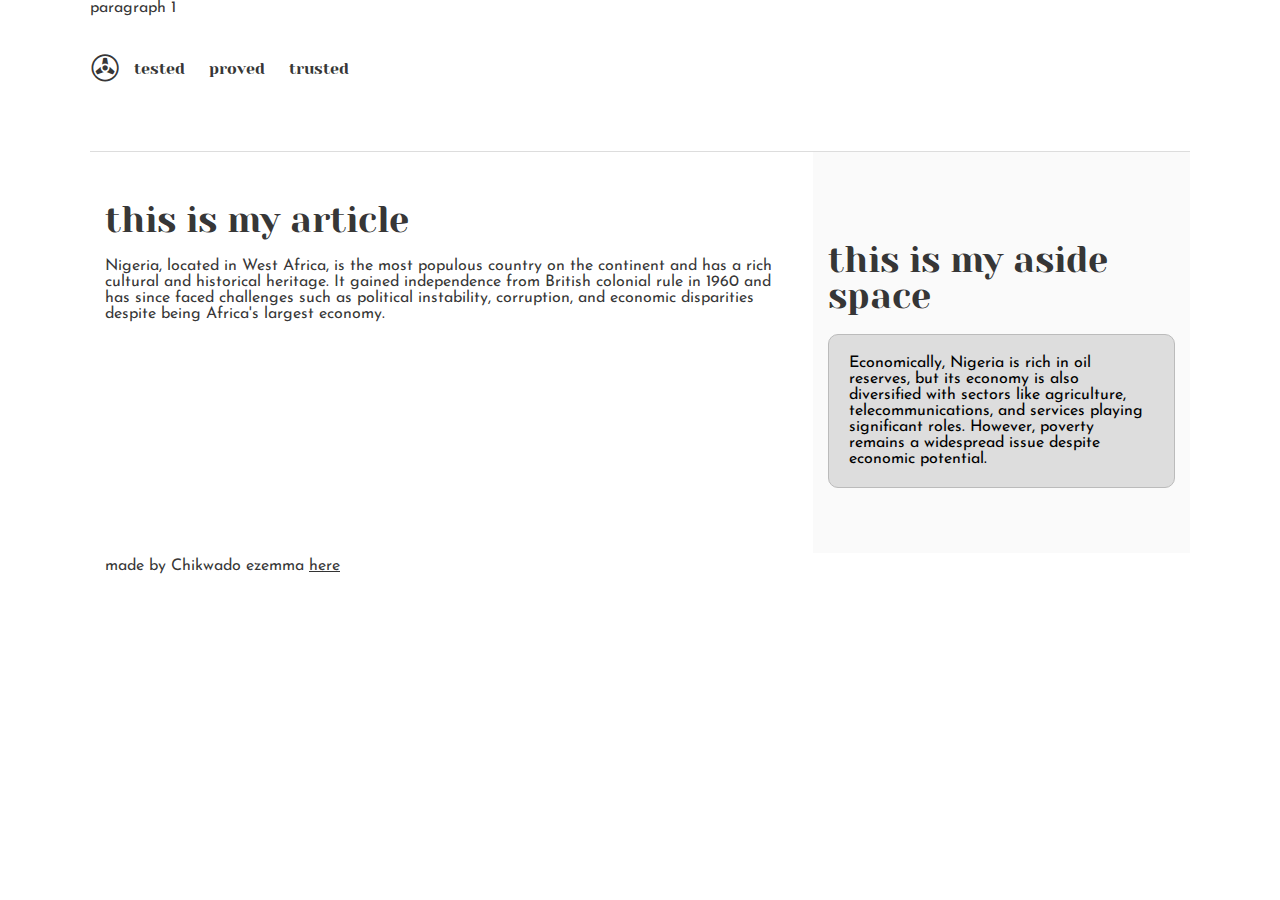
<file: css_basic/index.html>
<!DOCTYPE html>
<html>
    <head>
        <title>My_first Portfolio</title>
        <meta name="viewport" content="width=device-width, initial-scale=1.0">
        <link href="base.css" rel="stylesheet">
        <link href="style.css" rel="stylesheet">
    </head>
   
    <body class="works_on_smartphone">
        <p>paragraph 1</p>
        
        
        <header > 
            <ul>
            <li class="logo">&#9991;</li>
              <li><a href="index.html">tested</a></li>
            <li><a href="index.html">proved</a></li>
            <li><a href="tweets.html">trusted</a></li>
            </ul>
        </header>  
        <main>
          <article>
              <h1>this is my article</h1>
              <p> Nigeria, located in West Africa, is the most populous country on the continent and has a rich cultural and historical heritage. It gained independence from British colonial rule in 1960 and has since faced challenges such as political instability, corruption, and economic disparities despite being Africa's largest economy.</p>
          </article>
          <aside>
            <h1>this is my aside space</h1>
            <p>Economically, Nigeria is rich in oil reserves, but its economy is also diversified with sectors like agriculture, telecommunications, and services playing significant roles. However, poverty remains a widespread issue despite economic potential.</p>
          </aside>
          
        </main>
        <footer>
          <p>made by Chikwado ezemma <a href="https://intranet.alxswe.com/corrections/34916720/correct" target="_blank">here</a></p>
        </footer>
    </body>
</html>
</file>
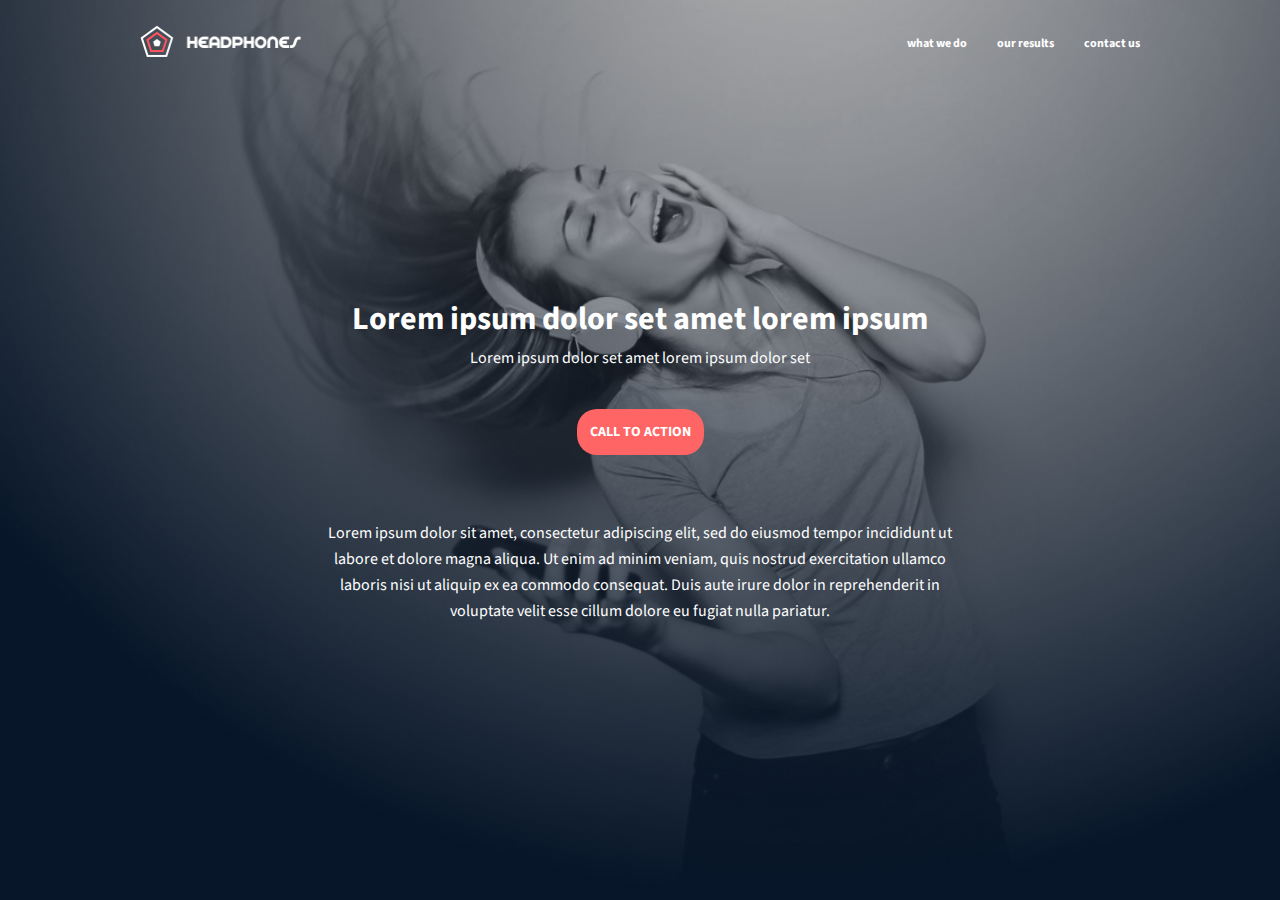
<file: headphones/0-index.html>
<!DOCTYPE html>
<html lang="en">
<head>
    <meta charset="UTF-8">
    <meta name="viewport" content="width=device-width, initial-scale=1.0">
    <title>Headphones</title>
    <link rel="shortcut icon" href="./images/favicon.ico" type="image/x-icon">
    <link rel="stylesheet" href="./0-styles.css">
    <link href='https://fonts.googleapis.com/css?family=Source Sans Pro' rel='stylesheet'>
</head>
<body>
    <header>
        <input type="checkbox" id="openNav">
        <label for="openNav" class="openNav">
            <span></span>
            <span></span>
            <span></span>
        </label>
        <div class="logo">
            <img src="./images/logo_headphones.png" alt="Headphones">
        </div>
        <nav>
            <a href="#whatWeDo">what we do</a>
            <a href="#ourResults">our results</a>
            <a href="#contactUs">contact us</a>
        </nav>
    </header>
    
    <section class="banner">
        <div class="container">
            <h2>Lorem ipsum dolor set amet lorem ipsum</h2>
            <p>Lorem ipsum dolor set amet lorem ipsum dolor set</p>
            <button class="headphone_btn">CALL TO ACTION</button>
            <p>Lorem ipsum dolor sit amet, consectetur adipiscing elit, sed do eiusmod tempor incididunt ut labore et dolore magna aliqua. Ut enim ad minim veniam, quis nostrud exercitation ullamco laboris nisi ut aliquip ex ea commodo consequat. Duis aute irure dolor in reprehenderit in voluptate velit esse cillum dolore eu fugiat nulla pariatur.</p>
        </div>
    </section>
</body>
</html>
</file>
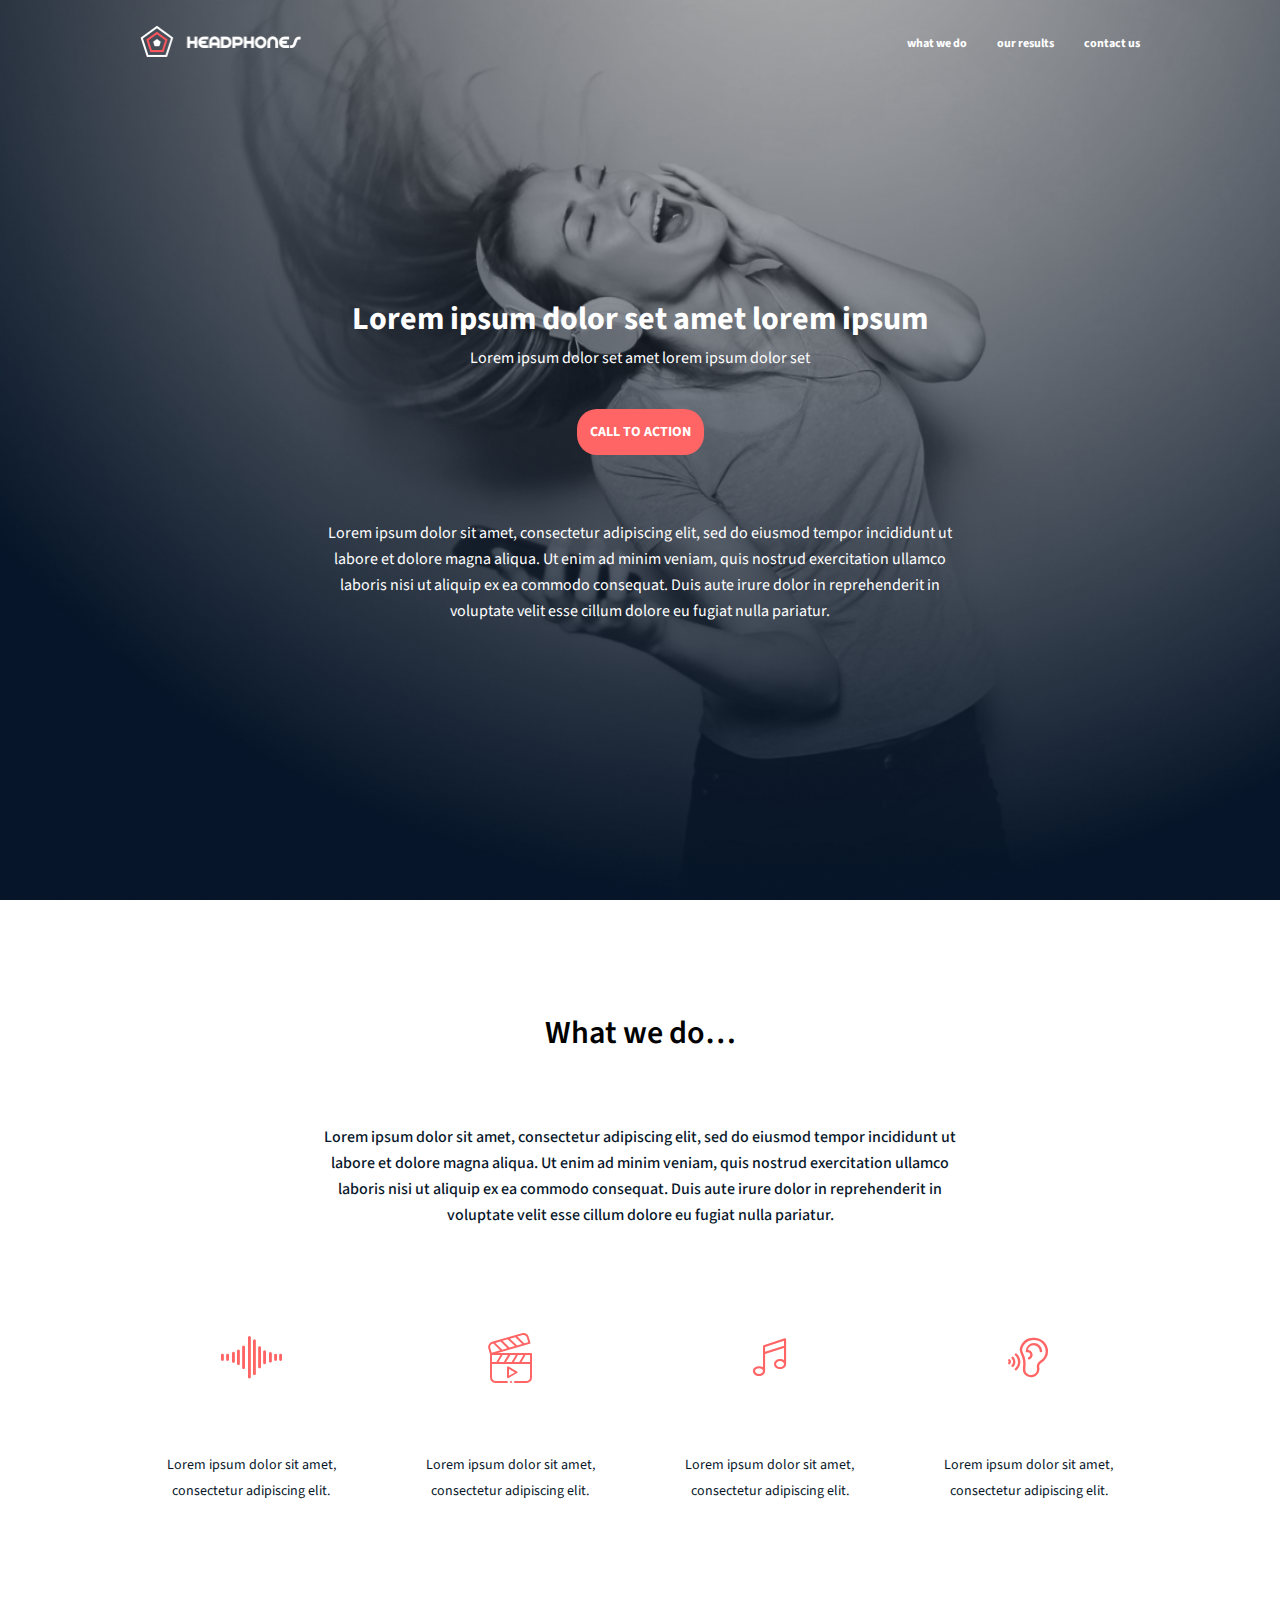
<file: headphones/1-index.html>
<!DOCTYPE html>
<html lang="en">

<head>
    <meta charset="UTF-8">
    <meta name="viewport" content="width=device-width, initial-scale=1.0">
    <title>Headphones</title>
    <link rel="shortcut icon" href="./images/favicon.ico" type="image/x-icon">
    <link rel="stylesheet" href="./1-styles.css">
    <link rel="stylesheet" href="./holberton_school-icon/style.css">
    <!-- font family CDN -->
    <link href='https://fonts.googleapis.com/css?family=Source Sans Pro' rel='stylesheet'>
</head>

<body>
    <header>
        <input type="checkbox" id="openNav">
        <label for="openNav" class="openNav">
            <span></span>
            <span></span>
            <span></span>
        </label>
        <div class="logo">
            <img src="./images/logo_headphones.png" alt="Headphones">
        </div>
        <nav>
            <a href="#whatWeDo">what we do</a>
            <a href="#ourResults">our results</a>
            <a href="#contactUs">contact us</a>
        </nav>
    </header>

    <section class="banner">
        <div class="container">
            <h2>Lorem ipsum dolor set amet lorem ipsum</h2>
            <p>Lorem ipsum dolor set amet lorem ipsum dolor set</p>
            <button class="headphone_btn">CALL TO ACTION</button>
            <p>Lorem ipsum dolor sit amet, consectetur adipiscing elit, sed do eiusmod tempor incididunt ut labore et
                dolore magna aliqua. Ut enim ad minim veniam, quis nostrud exercitation ullamco laboris nisi ut aliquip
                ex ea commodo consequat. Duis aute irure dolor in reprehenderit in voluptate velit esse cillum dolore eu
                fugiat nulla pariatur.</p>
        </div>
    </section>
    <section id="whatWeDo" class="what_we_do">
        <div class="container">
            <h1>What we do…</h1>
            <p>Lorem ipsum dolor sit amet, consectetur adipiscing elit, sed do eiusmod tempor incididunt ut labore et
                dolore magna aliqua. Ut enim ad minim veniam, quis nostrud exercitation ullamco laboris nisi ut aliquip
                ex ea commodo consequat. Duis aute irure dolor in reprehenderit in voluptate velit esse cillum dolore eu
                fugiat nulla pariatur.</p>
            <div class="what_we_do_cards_container">
                <div class="what_we_do_card">
                    <i class="holberton_school-icon-ic_sound"></i>
                    <span>Lorem ipsum dolor sit amet, consectetur adipiscing elit.</span>
                </div>
                <div class="what_we_do_card">
                    <i class="holberton_school-icon-ic_video"></i>
                    <span>Lorem ipsum dolor sit amet, consectetur adipiscing elit.</span>
                </div>
                <div class="what_we_do_card">
                    <i class="holberton_school-icon-ic_music"></i>
                    <span>Lorem ipsum dolor sit amet, consectetur adipiscing elit.</span>
                </div>
                <div class="what_we_do_card">
                    <i class="holberton_school-icon-ic_hearing"></i>
                    <span>Lorem ipsum dolor sit amet, consectetur adipiscing elit.</span>
                </div>
            </div>
        </div>
    </section>
</body>

</html>
</file>
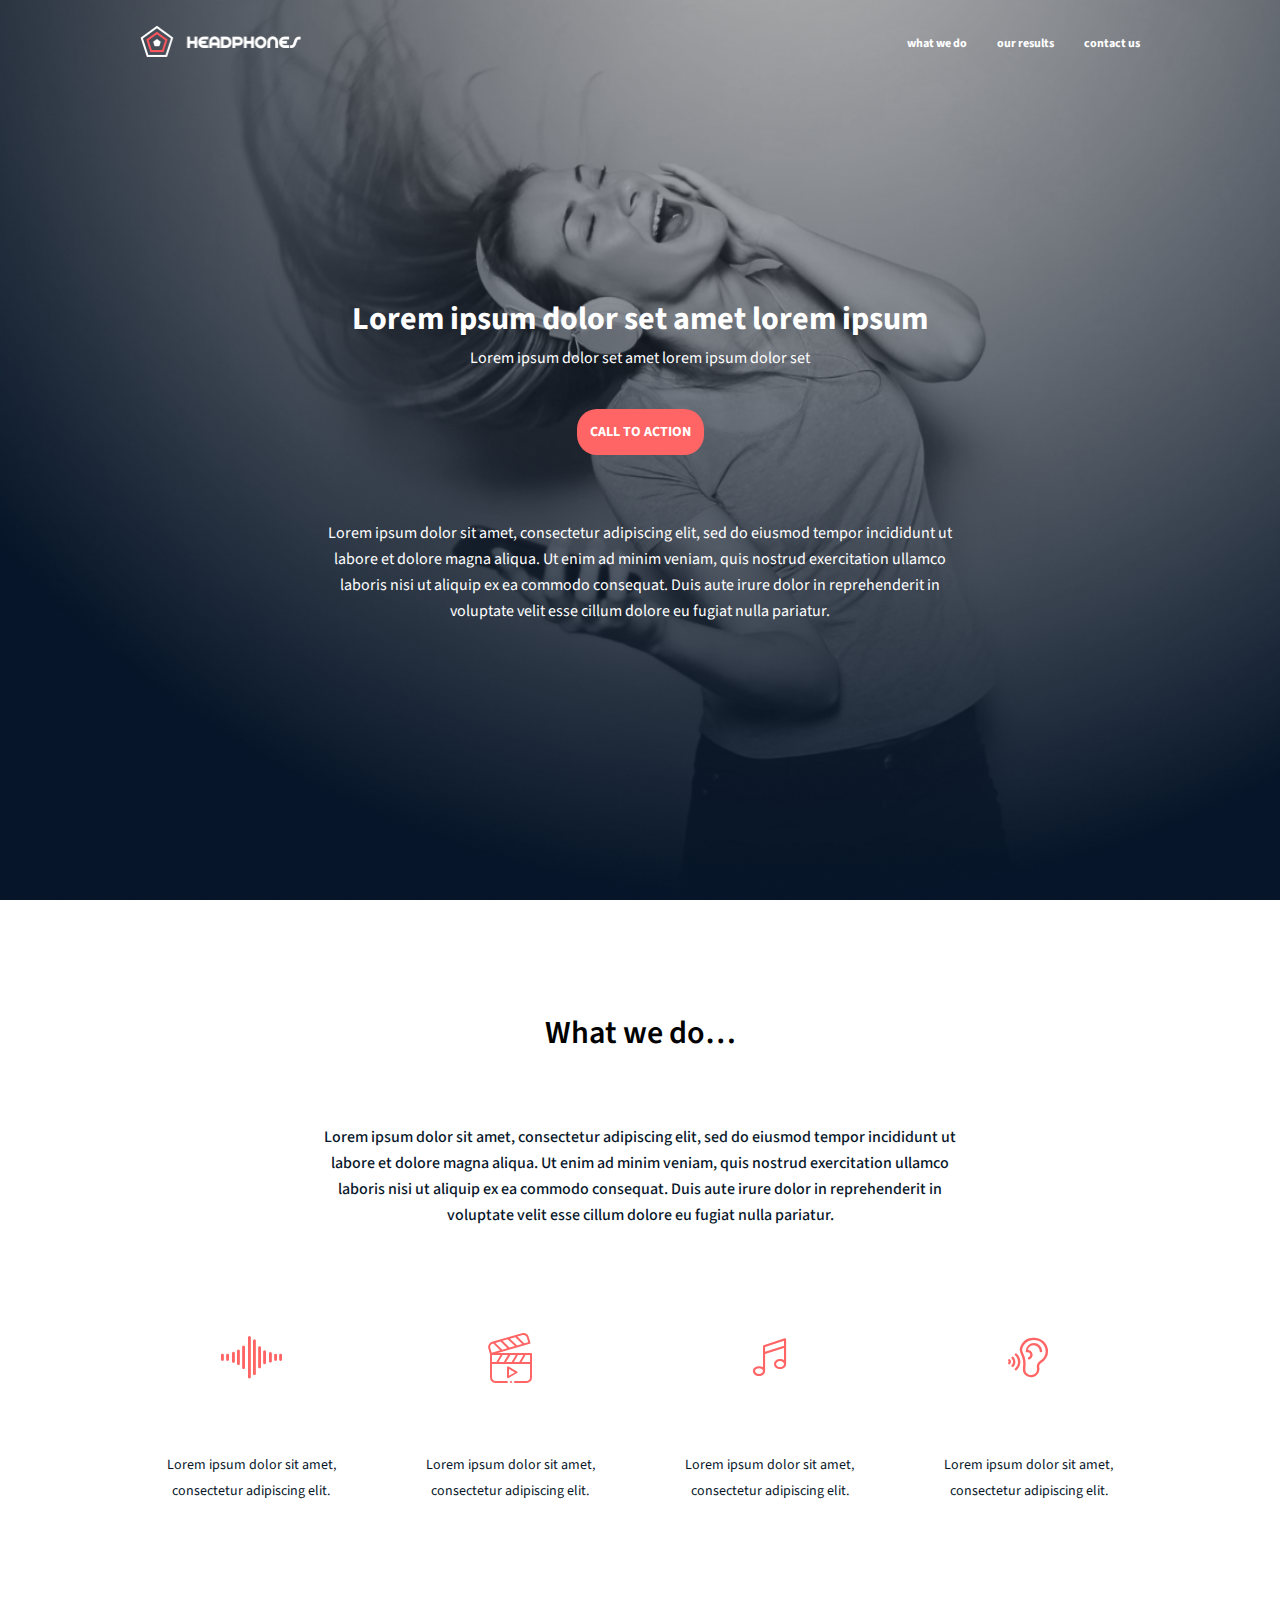
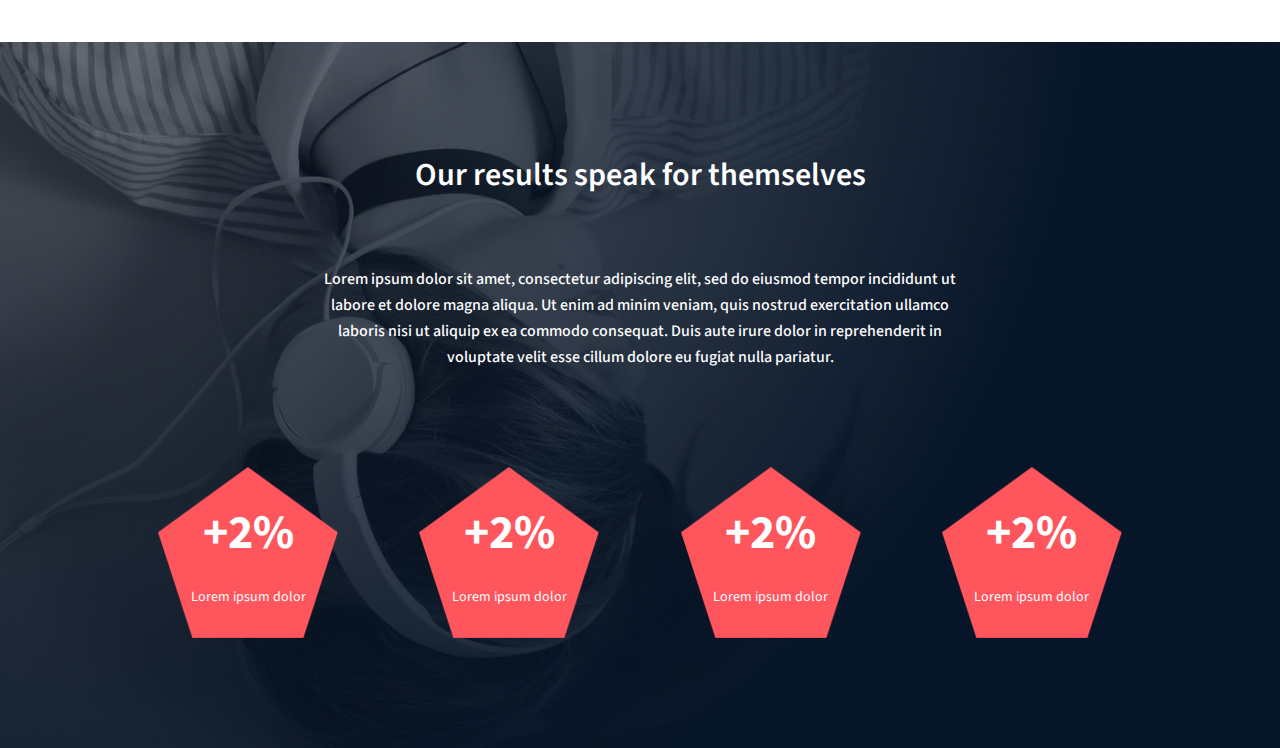
<file: headphones/2-index.html>
<!DOCTYPE html>
<html lang="en">

<head>
    <meta charset="UTF-8">
    <meta name="viewport" content="width=device-width, initial-scale=1.0">
    <title>Headphones</title>
    <link rel="shortcut icon" href="./images/favicon.ico" type="image/x-icon">
    <link rel="stylesheet" href="./2-styles.css">
    <link rel="stylesheet" href="./holberton_school-icon/style.css">
    <!-- font family CDN -->
    <link href='https://fonts.googleapis.com/css?family=Source Sans Pro' rel='stylesheet'>
</head>

<body>
    <header>
        <input type="checkbox" id="openNav">
        <label for="openNav" class="openNav">
            <span></span>
            <span></span>
            <span></span>
        </label>
        <div class="logo">
            <img src="./images/logo_headphones.png" alt="Headphones">
        </div>
        <nav>
            <a href="#whatWeDo">what we do</a>
            <a href="#ourResults">our results</a>
            <a href="#contactUs">contact us</a>
        </nav>
    </header>

    <section class="banner">
        <div class="container">
            <h2>Lorem ipsum dolor set amet lorem ipsum</h2>
            <p>Lorem ipsum dolor set amet lorem ipsum dolor set</p>
            <button class="headphone_btn">CALL TO ACTION</button>
            <p>Lorem ipsum dolor sit amet, consectetur adipiscing elit, sed do eiusmod tempor incididunt ut labore et
                dolore magna aliqua. Ut enim ad minim veniam, quis nostrud exercitation ullamco laboris nisi ut aliquip
                ex ea commodo consequat. Duis aute irure dolor in reprehenderit in voluptate velit esse cillum dolore eu
                fugiat nulla pariatur.</p>
        </div>
    </section>
    <section id="whatWeDo" class="what_we_do">
        <div class="container">
            <h1>What we do…</h1>
            <p>Lorem ipsum dolor sit amet, consectetur adipiscing elit, sed do eiusmod tempor incididunt ut labore et
                dolore magna aliqua. Ut enim ad minim veniam, quis nostrud exercitation ullamco laboris nisi ut aliquip
                ex ea commodo consequat. Duis aute irure dolor in reprehenderit in voluptate velit esse cillum dolore eu
                fugiat nulla pariatur.</p>
            <div class="what_we_do_cards_container">
                <div class="what_we_do_card">
                    <i class="holberton_school-icon-ic_sound"></i>
                    <span>Lorem ipsum dolor sit amet, consectetur adipiscing elit.</span>
                </div>
                <div class="what_we_do_card">
                    <i class="holberton_school-icon-ic_video"></i>
                    <span>Lorem ipsum dolor sit amet, consectetur adipiscing elit.</span>
                </div>
                <div class="what_we_do_card">
                    <i class="holberton_school-icon-ic_music"></i>
                    <span>Lorem ipsum dolor sit amet, consectetur adipiscing elit.</span>
                </div>
                <div class="what_we_do_card">
                    <i class="holberton_school-icon-ic_hearing"></i>
                    <span>Lorem ipsum dolor sit amet, consectetur adipiscing elit.</span>
                </div>
            </div>
        </div>
    </section>
    <section id="ourResults" class="our_results">
        <div class="container">
            <h1>Our results speak for themselves</h1>
            <p>Lorem ipsum dolor sit amet, consectetur adipiscing elit, sed do eiusmod tempor incididunt ut labore et
                dolore magna aliqua. Ut enim ad minim veniam, quis nostrud exercitation ullamco laboris nisi ut aliquip
                ex ea commodo consequat. Duis aute irure dolor in reprehenderit in voluptate velit esse cillum dolore eu
                fugiat nulla pariatur.</p>
            <div class="our_results_cards_container">
                <div class="our_results_card">
                    <h1>+2%</h1>
                    <span>Lorem ipsum dolor</span>
                </div>
                <div class="our_results_card">
                    <h1>+2%</h1>
                    <span>Lorem ipsum dolor</span>
                </div>
                <div class="our_results_card">
                    <h1>+2%</h1>
                    <span>Lorem ipsum dolor</span>
                </div>
                <div class="our_results_card">
                    <h1>+2%</h1>
                    <span>Lorem ipsum dolor</span>
                </div>
            </div>
        </div>
    </section>
</body>

</html>
</file>
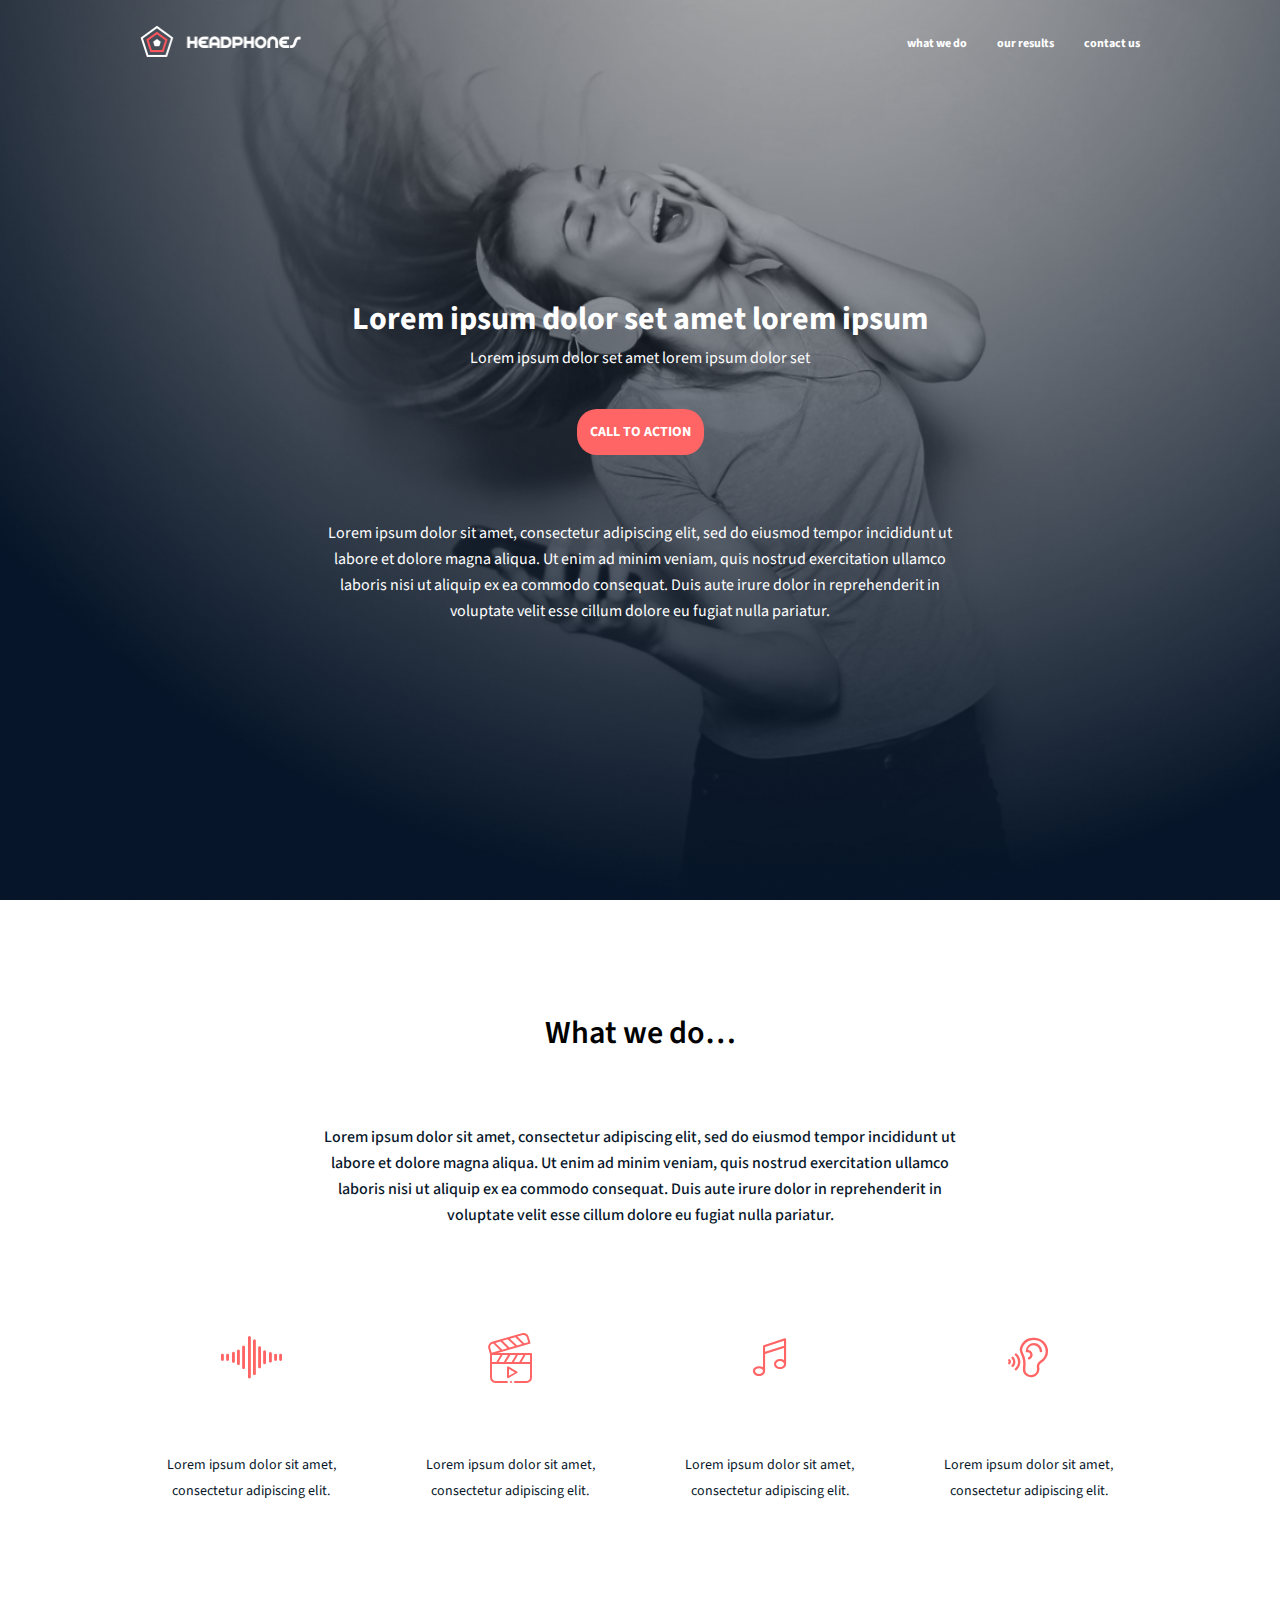
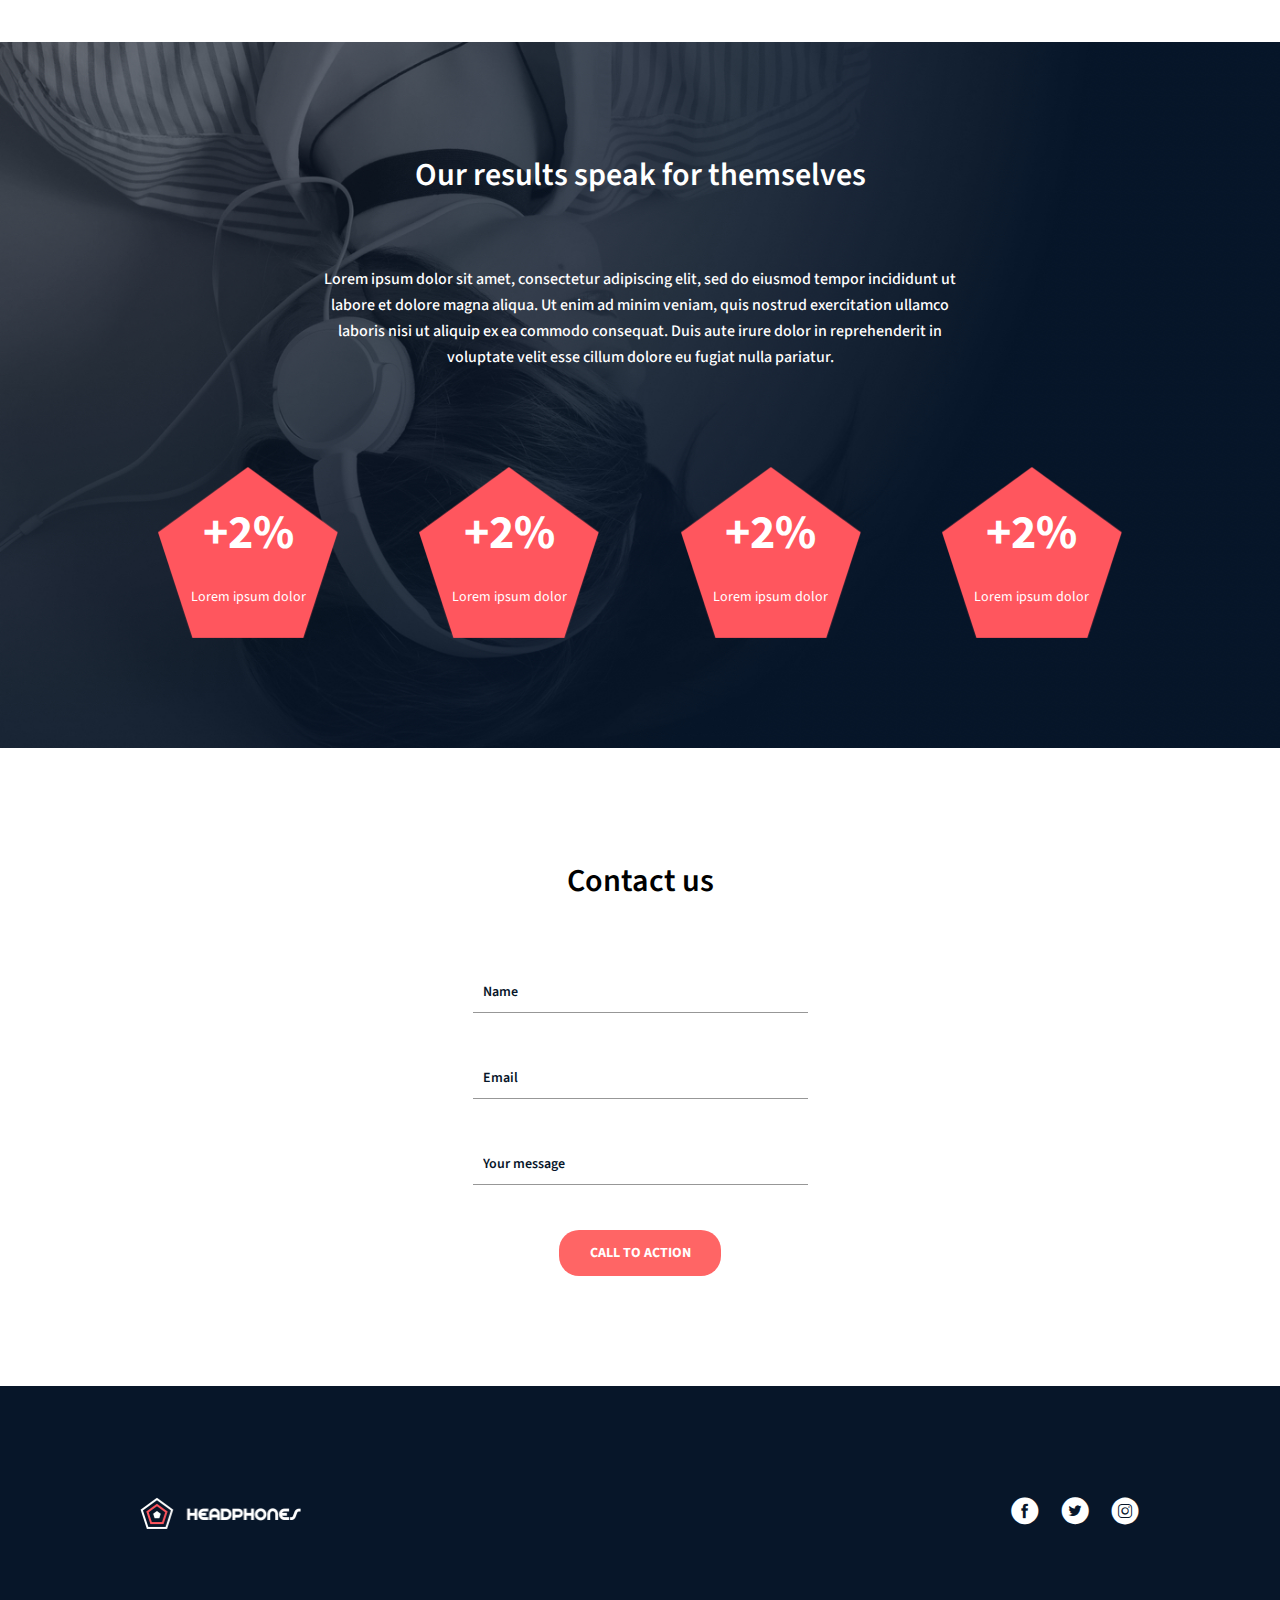
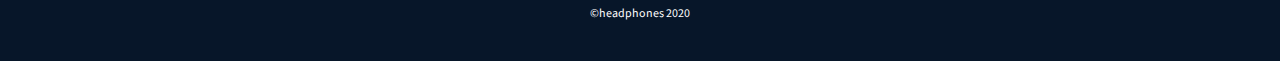
<file: headphones/4-index.html>
<!DOCTYPE html>
<html lang="en">

<head>
    <meta charset="UTF-8">
    <meta name="viewport" content="width=device-width, initial-scale=1.0">
    <title>Headphones</title>
    <link rel="shortcut icon" href="./images/favicon.ico" type="image/x-icon">
    <link rel="stylesheet" href="./4-styles.css">
    <link rel="stylesheet" href="./holberton_school-icon/style.css">
    <!-- font family CDN -->
    <link href='https://fonts.googleapis.com/css?family=Source Sans Pro' rel='stylesheet'>
</head>

<body>
    <header>
        <input type="checkbox" id="openNav">
        <label for="openNav" class="openNav">
            <span></span>
            <span></span>
            <span></span>
        </label>
        <div class="logo">
            <img src="./images/logo_headphones.png" alt="Headphones">
        </div>
        <nav>
            <a href="#whatWeDo">what we do</a>
            <a href="#ourResults">our results</a>
            <a href="#contactUs">contact us</a>
        </nav>
    </header>

    <section class="banner">
        <div class="container">
            <h2>Lorem ipsum dolor set amet lorem ipsum</h2>
            <p>Lorem ipsum dolor set amet lorem ipsum dolor set</p>
            <button class="headphone_btn">CALL TO ACTION</button>
            <p>Lorem ipsum dolor sit amet, consectetur adipiscing elit, sed do eiusmod tempor incididunt ut labore et
                dolore magna aliqua. Ut enim ad minim veniam, quis nostrud exercitation ullamco laboris nisi ut aliquip
                ex ea commodo consequat. Duis aute irure dolor in reprehenderit in voluptate velit esse cillum dolore eu
                fugiat nulla pariatur.</p>
        </div>
    </section>
    <section id="whatWeDo" class="what_we_do">
        <div class="container">
            <h1>What we do…</h1>
            <p>Lorem ipsum dolor sit amet, consectetur adipiscing elit, sed do eiusmod tempor incididunt ut labore et
                dolore magna aliqua. Ut enim ad minim veniam, quis nostrud exercitation ullamco laboris nisi ut aliquip
                ex ea commodo consequat. Duis aute irure dolor in reprehenderit in voluptate velit esse cillum dolore eu
                fugiat nulla pariatur.</p>
            <div class="what_we_do_cards_container">
                <div class="what_we_do_card">
                    <i class="holberton_school-icon-ic_sound"></i>
                    <span>Lorem ipsum dolor sit amet, consectetur adipiscing elit.</span>
                </div>
                <div class="what_we_do_card">
                    <i class="holberton_school-icon-ic_video"></i>
                    <span>Lorem ipsum dolor sit amet, consectetur adipiscing elit.</span>
                </div>
                <div class="what_we_do_card">
                    <i class="holberton_school-icon-ic_music"></i>
                    <span>Lorem ipsum dolor sit amet, consectetur adipiscing elit.</span>
                </div>
                <div class="what_we_do_card">
                    <i class="holberton_school-icon-ic_hearing"></i>
                    <span>Lorem ipsum dolor sit amet, consectetur adipiscing elit.</span>
                </div>
            </div>
        </div>
    </section>
    <section id="ourResults" class="our_results">
        <div class="container">
            <h1>Our results speak for themselves</h1>
            <p>Lorem ipsum dolor sit amet, consectetur adipiscing elit, sed do eiusmod tempor incididunt ut labore et
                dolore magna aliqua. Ut enim ad minim veniam, quis nostrud exercitation ullamco laboris nisi ut aliquip
                ex ea commodo consequat. Duis aute irure dolor in reprehenderit in voluptate velit esse cillum dolore eu
                fugiat nulla pariatur.</p>
            <div class="our_results_cards_container">
                <div class="our_results_card">
                    <h1>+2%</h1>
                    <span>Lorem ipsum dolor</span>
                </div>
                <div class="our_results_card">
                    <h1>+2%</h1>
                    <span>Lorem ipsum dolor</span>
                </div>
                <div class="our_results_card">
                    <h1>+2%</h1>
                    <span>Lorem ipsum dolor</span>
                </div>
                <div class="our_results_card">
                    <h1>+2%</h1>
                    <span>Lorem ipsum dolor</span>
                </div>
            </div>
        </div>
    </section>
    <section id="contactUs" class="contact_us">
        <div class="container">
            <h1>Contact us</h1>
            <form>
                <input type="text" name="" id="" placeholder="Name">
                <input type="email" name="" id="" placeholder="Email">
                <input type="text" name="" id="" placeholder="Your message">
                <button class="headphone_btn">CALL TO ACTION</button>
            </form>
        </div>
    </section>
    <footer>
        <div class="container">
            <div class="footer_content">
                <img src="./images/logo_headphones.png" alt="Headphones">
                <div class="social_media">
                    <a href="#"><i class="holberton_school-icon-ic_facebook"></i></a>
                    <a href="#"><i class="holberton_school-icon-ic_twitter"></i></a>
                    <a href="#"><i class="holberton_school-icon-ic_instagram"></i></a>
                </div>
            </div>
            <p class="copyright">©headphones 2020</p>
        </div>
    </footer>
</body>

</html>
</file>
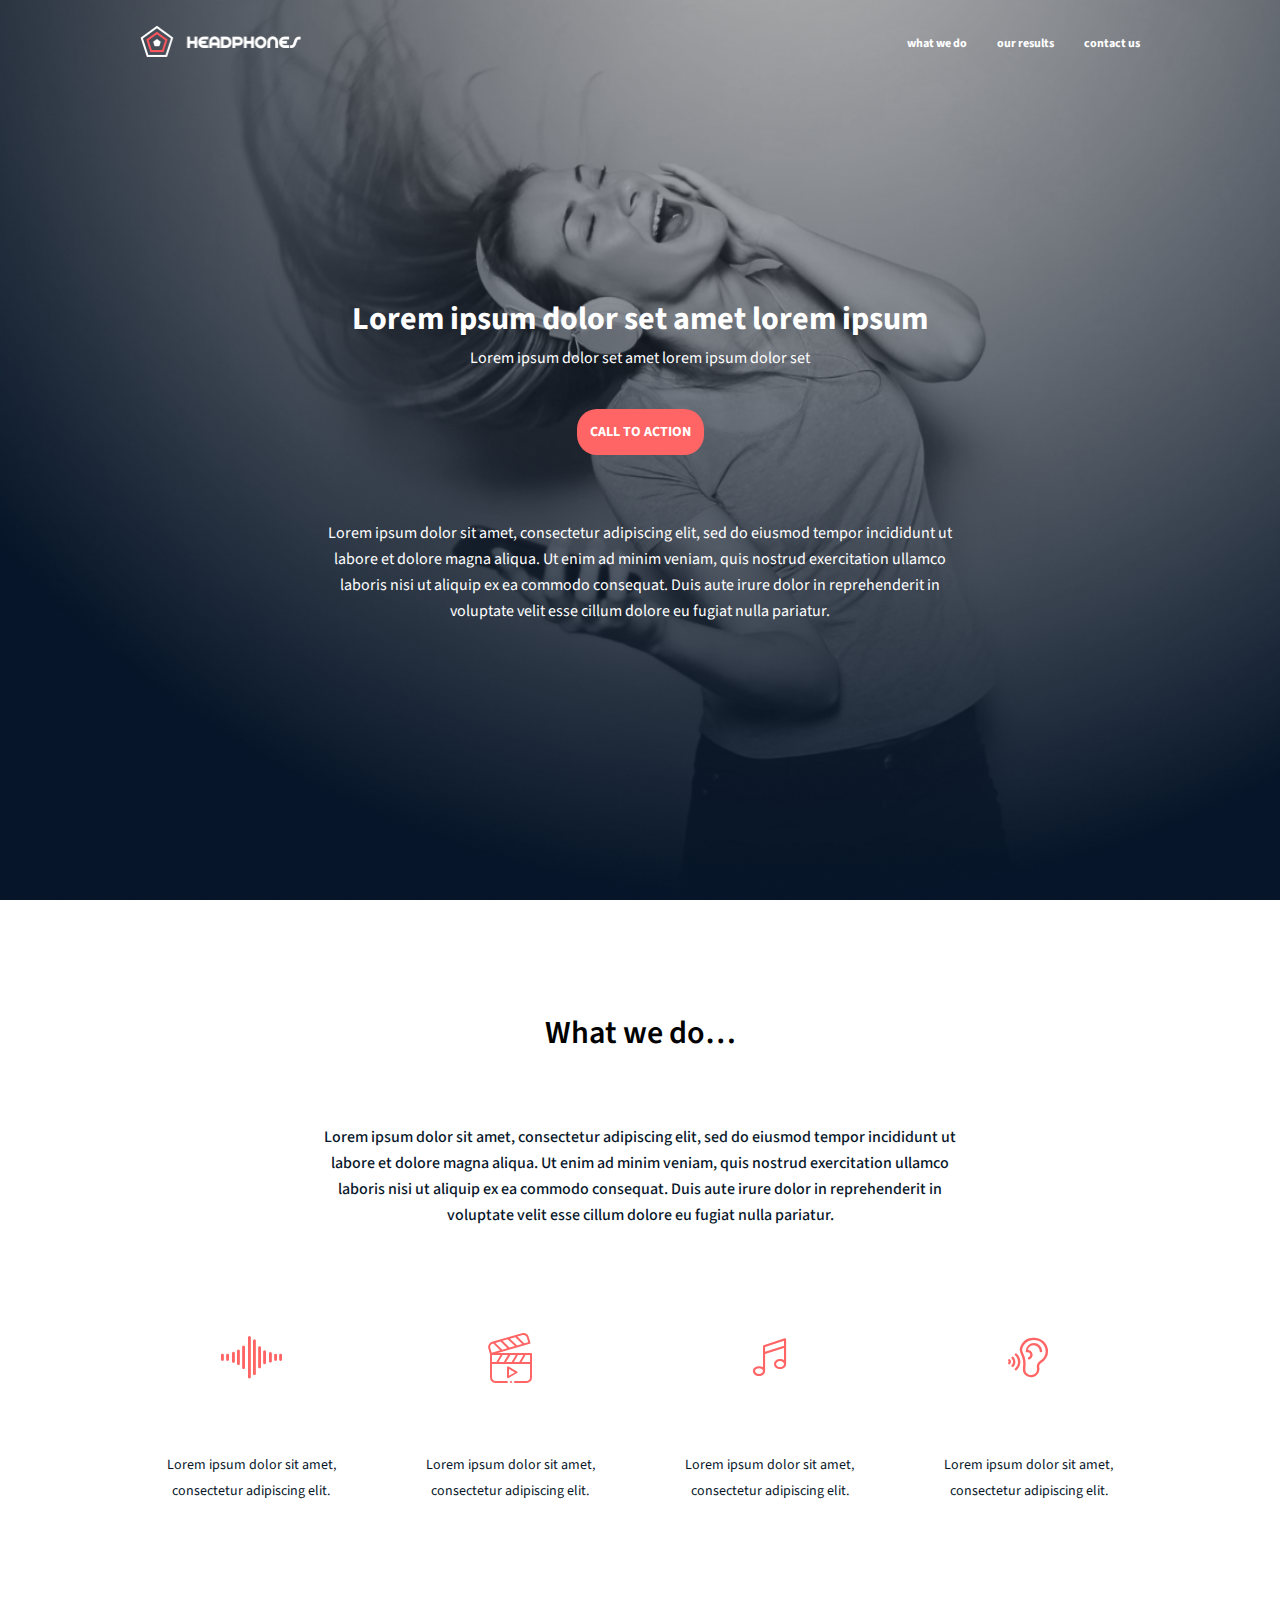
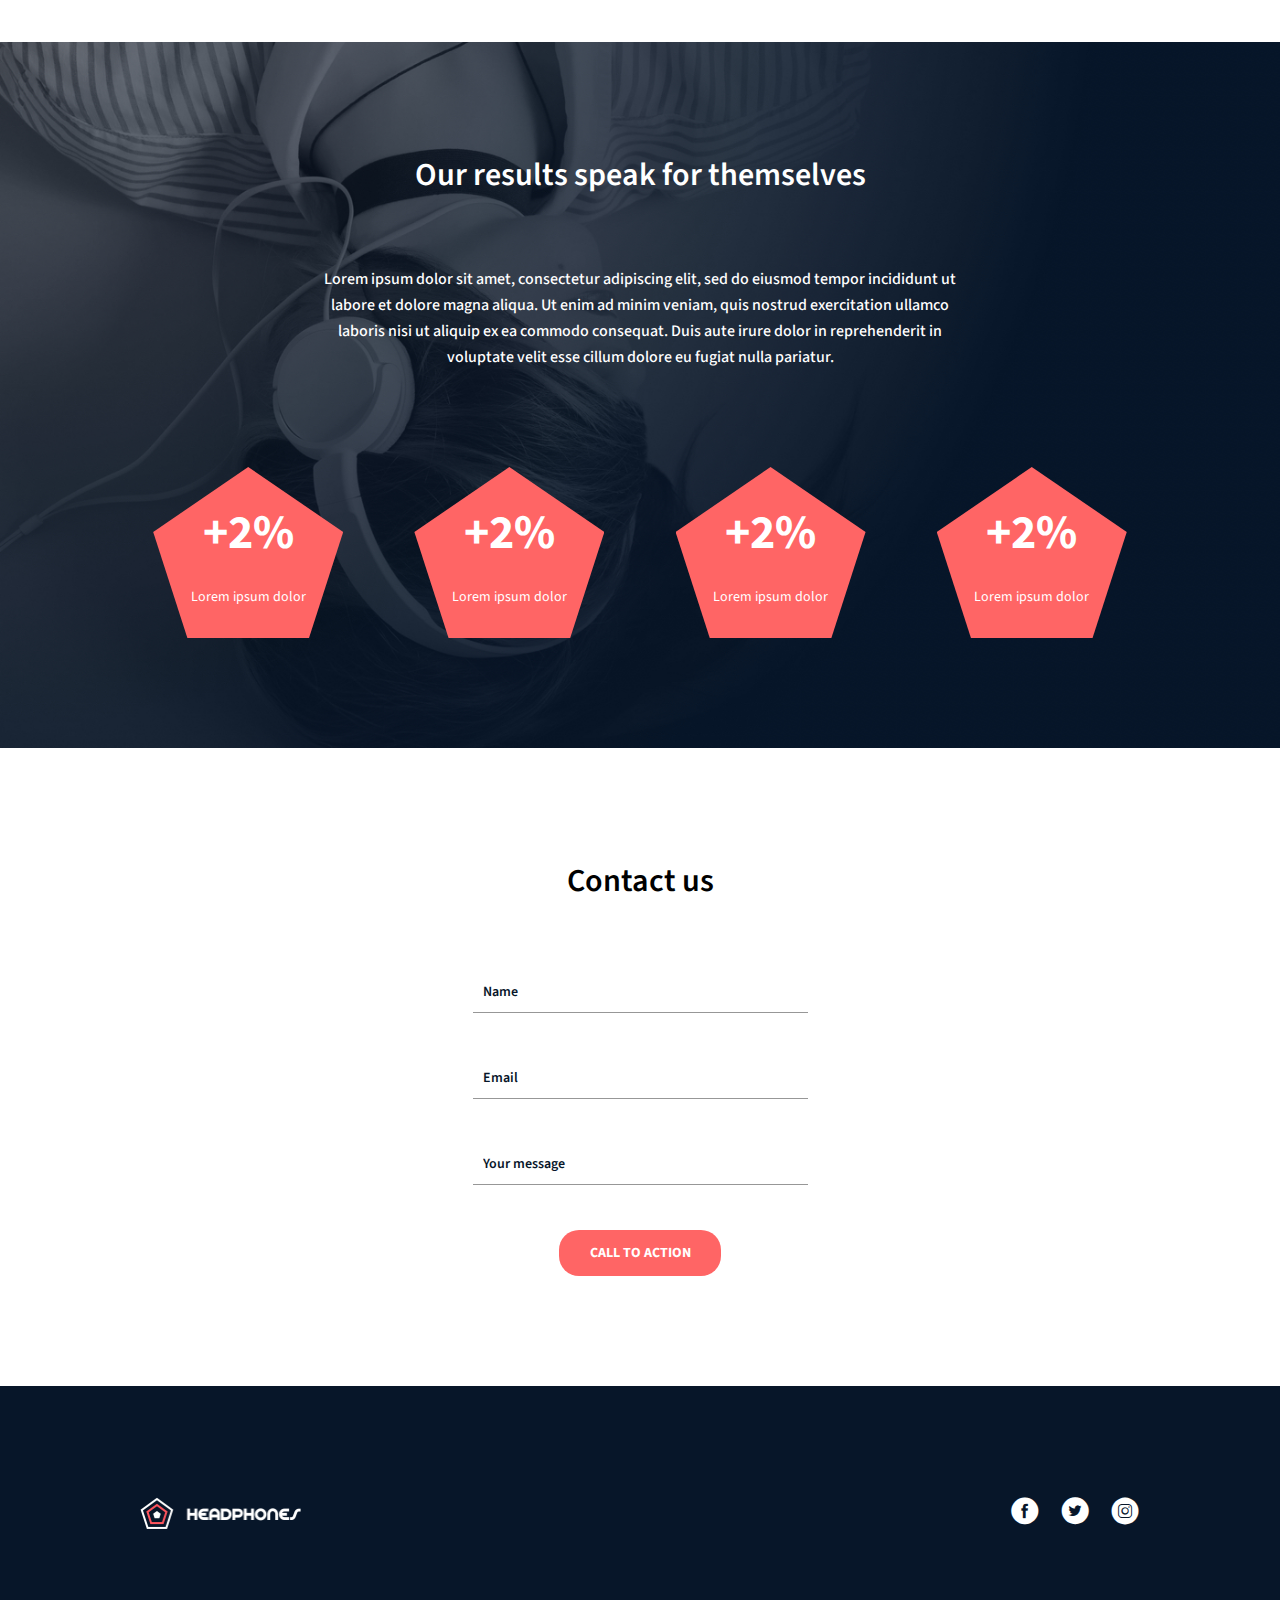
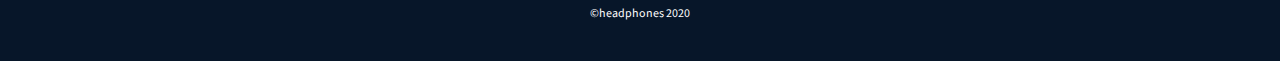
<file: headphones/6-index.html>
<!DOCTYPE html>
<html lang="en">

<head>
    <meta charset="UTF-8">
    <meta name="viewport" content="width=device-width, initial-scale=1.0">
    <title>Headphones</title>
    <link rel="shortcut icon" href="./images/favicon.ico" type="image/x-icon">
    <link rel="stylesheet" href="./6-styles.css">
    <link rel="stylesheet" href="./holberton_school-icon/style.css">
    <!-- font family CDN -->
    <link href='https://fonts.googleapis.com/css?family=Source Sans Pro' rel='stylesheet'>
</head>

<body>
    <header>
        <input type="checkbox" id="openNav">
        <label for="openNav" class="openNav">
            <span></span>
            <span></span>
            <span></span>
        </label>
        <div class="logo">
            <img src="./images/logo_headphones.png" alt="Headphones">
        </div>
        <nav>
            <a href="#whatWeDo">what we do</a>
            <a href="#ourResults">our results</a>
            <a href="#contactUs">contact us</a>
        </nav>
    </header>

    <section class="banner">
        <div class="container">
            <h2>Lorem ipsum dolor set amet lorem ipsum</h2>
            <p>Lorem ipsum dolor set amet lorem ipsum dolor set</p>
            <button class="headphone_btn">CALL TO ACTION</button>
            <p>Lorem ipsum dolor sit amet, consectetur adipiscing elit, sed do eiusmod tempor incididunt ut labore et
                dolore magna aliqua. Ut enim ad minim veniam, quis nostrud exercitation ullamco laboris nisi ut aliquip
                ex ea commodo consequat. Duis aute irure dolor in reprehenderit in voluptate velit esse cillum dolore eu
                fugiat nulla pariatur.</p>
        </div>
    </section>
    <section id="whatWeDo" class="what_we_do">
        <div class="container">
            <h1>What we do…</h1>
            <p>Lorem ipsum dolor sit amet, consectetur adipiscing elit, sed do eiusmod tempor incididunt ut labore et
                dolore magna aliqua. Ut enim ad minim veniam, quis nostrud exercitation ullamco laboris nisi ut aliquip
                ex ea commodo consequat. Duis aute irure dolor in reprehenderit in voluptate velit esse cillum dolore eu
                fugiat nulla pariatur.</p>
            <div class="what_we_do_cards_container">
                <div class="what_we_do_card">
                    <i class="holberton_school-icon-ic_sound"></i>
                    <span>Lorem ipsum dolor sit amet, consectetur adipiscing elit.</span>
                </div>
                <div class="what_we_do_card">
                    <i class="holberton_school-icon-ic_video"></i>
                    <span>Lorem ipsum dolor sit amet, consectetur adipiscing elit.</span>
                </div>
                <div class="what_we_do_card">
                    <i class="holberton_school-icon-ic_music"></i>
                    <span>Lorem ipsum dolor sit amet, consectetur adipiscing elit.</span>
                </div>
                <div class="what_we_do_card">
                    <i class="holberton_school-icon-ic_hearing"></i>
                    <span>Lorem ipsum dolor sit amet, consectetur adipiscing elit.</span>
                </div>
            </div>
        </div>
    </section>
    <section id="ourResults" class="our_results">
        <div class="container">
            <h1>Our results speak for themselves</h1>
            <p>Lorem ipsum dolor sit amet, consectetur adipiscing elit, sed do eiusmod tempor incididunt ut labore et
                dolore magna aliqua. Ut enim ad minim veniam, quis nostrud exercitation ullamco laboris nisi ut aliquip
                ex ea commodo consequat. Duis aute irure dolor in reprehenderit in voluptate velit esse cillum dolore eu
                fugiat nulla pariatur.</p>
            <div class="our_results_cards_container">
                <div class="our_results_card">
                    <div class="pentagon"></div>
                    <h1>+2%</h1>
                    <span>Lorem ipsum dolor</span>
                </div>
                <div class="our_results_card">
                    <div class="pentagon"></div>
                    <h1>+2%</h1>
                    <span>Lorem ipsum dolor</span>
                </div>
                <div class="our_results_card">
                    <div class="pentagon"></div>
                    <h1>+2%</h1>
                    <span>Lorem ipsum dolor</span>
                </div>
                <div class="our_results_card">
                    <div class="pentagon"></div>
                    <h1>+2%</h1>
                    <span>Lorem ipsum dolor</span>
                </div>
            </div>
        </div>
    </section>
    <section id="contactUs" class="contact_us">
        <div class="container">
            <h1>Contact us</h1>
            <form>
                <input type="text" name="" id="" placeholder="Name">
                <input type="email" name="" id="" placeholder="Email">
                <input type="text" name="" id="" placeholder="Your message">
                <button class="headphone_btn">CALL TO ACTION</button>
            </form>
        </div>
    </section>
    <footer>
        <div class="container">
            <div class="footer_content">
                <img src="./images/logo_headphones.png" alt="Headphones">
                <div class="social_media">
                    <a href="#"><i class="holberton_school-icon-ic_facebook"></i></a>
                    <a href="#"><i class="holberton_school-icon-ic_twitter"></i></a>
                    <a href="#"><i class="holberton_school-icon-ic_instagram"></i></a>
                </div>
            </div>
            <p class="copyright">©headphones 2020</p>
        </div>
    </footer>
</body>

</html>
</file>
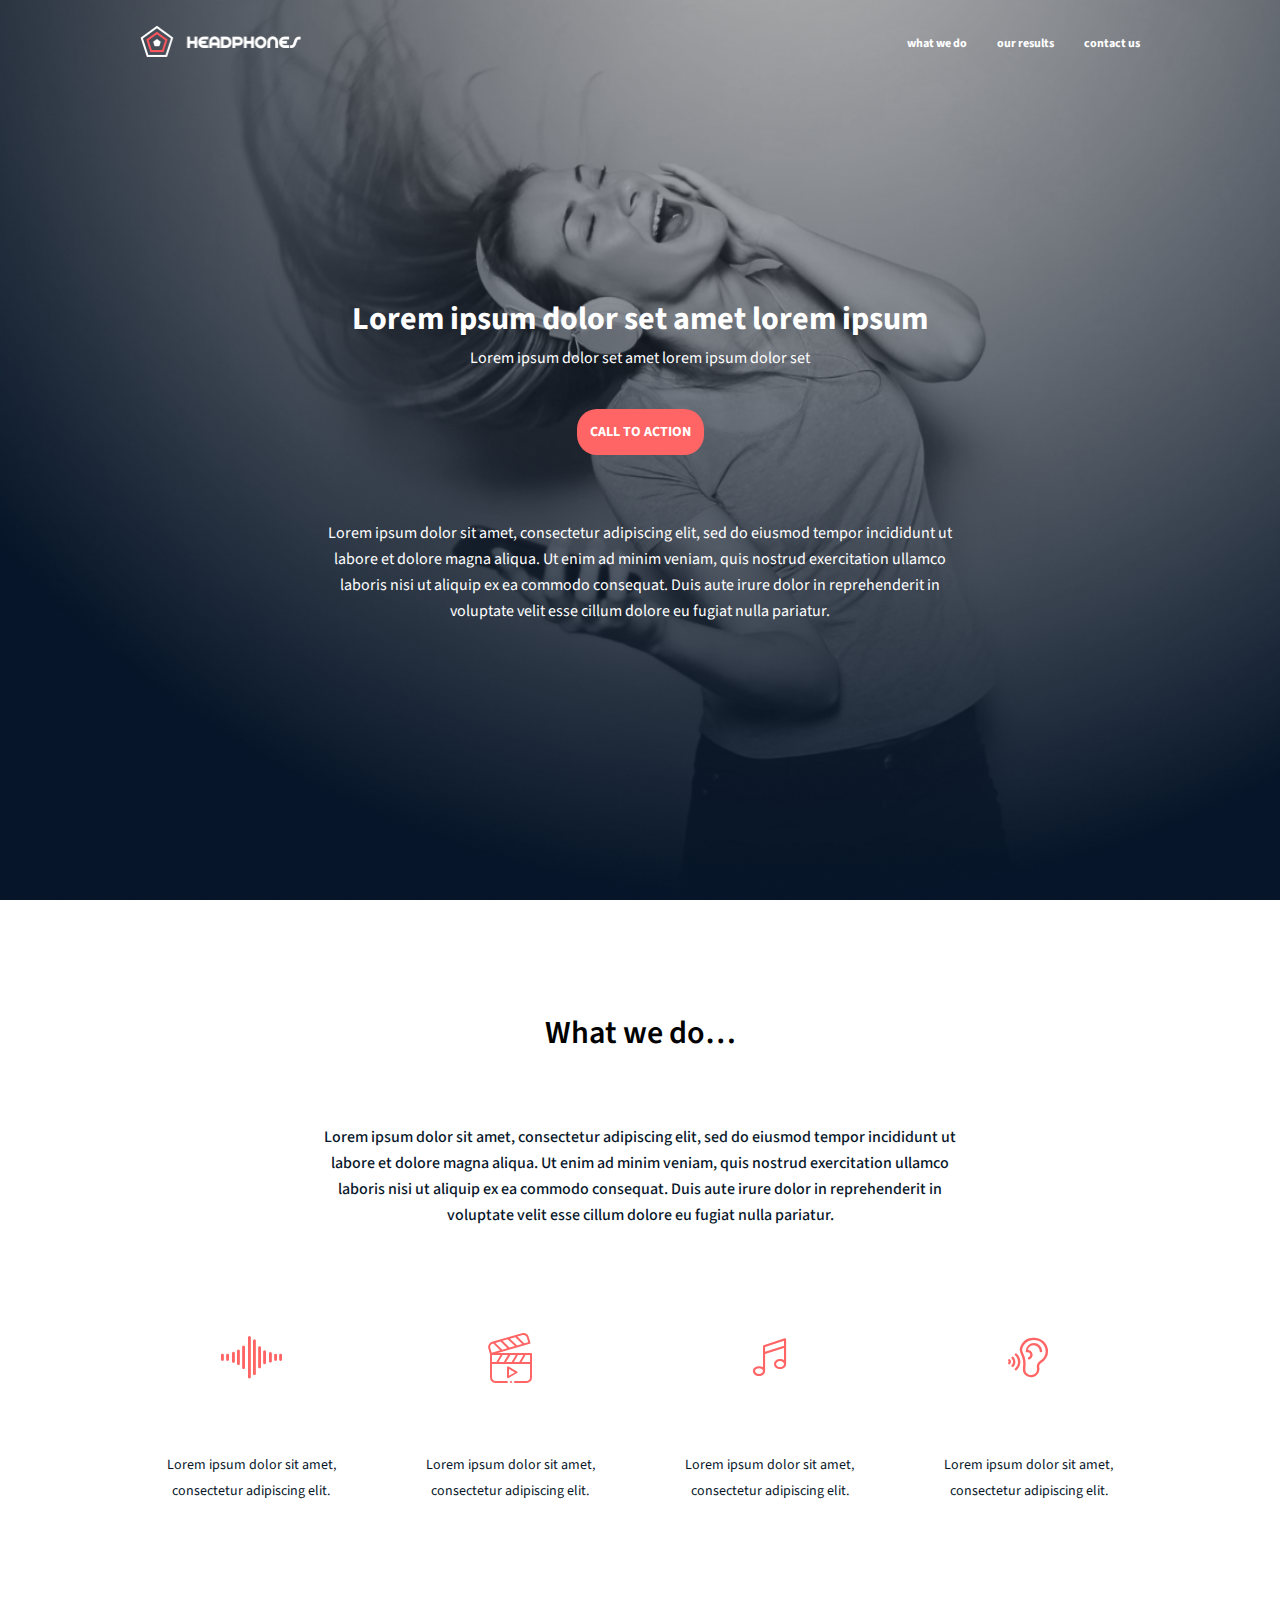
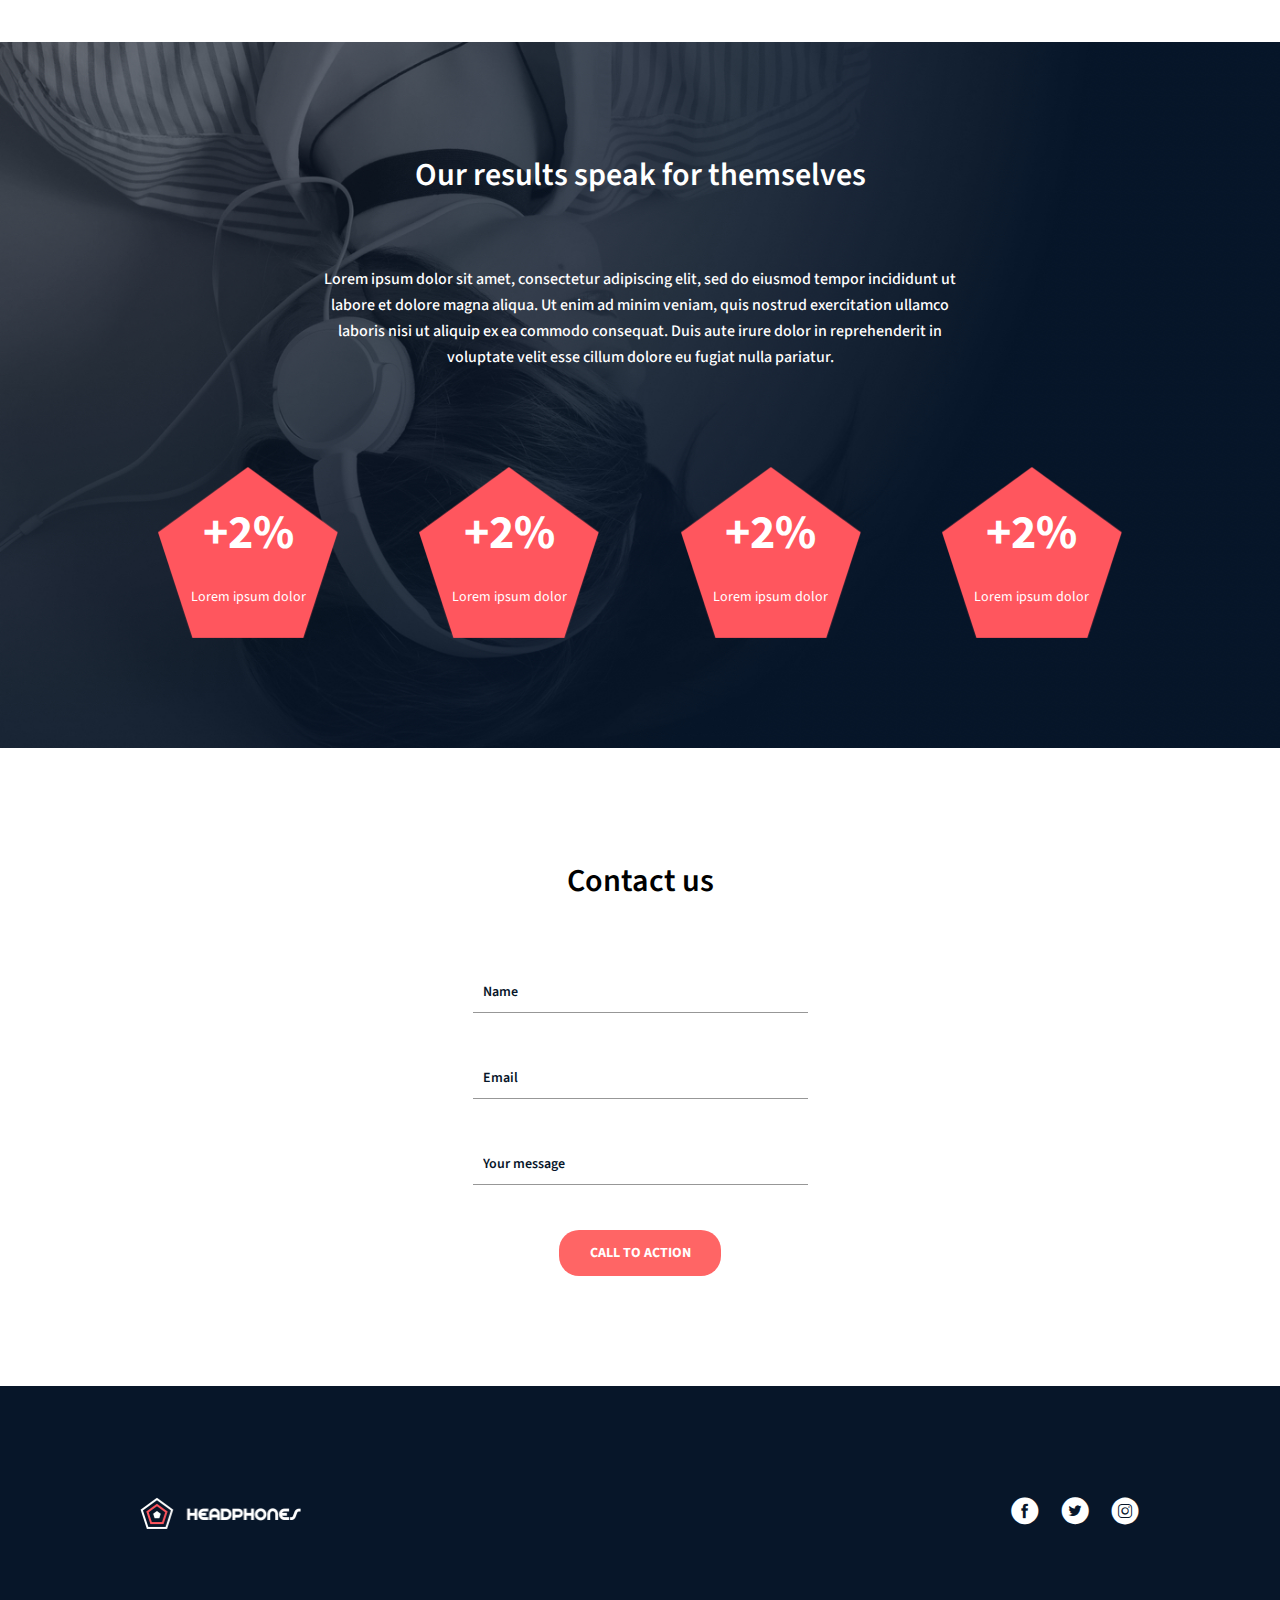
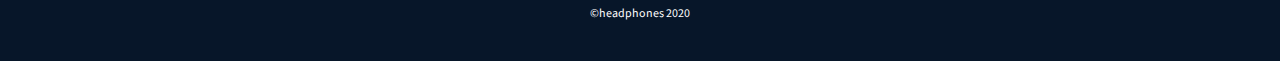
<file: headphones/7-index.html>
<!DOCTYPE html>
<html lang="en">
<head>
    <meta charset="UTF-8">
    <meta name="viewport" content="width=device-width, initial-scale=1.0">
    <title>Headphones</title>
    <link rel="shortcut icon" href="./images/favicon.ico" type="image/x-icon">
    <link rel="stylesheet" href="./4-styles.css">
    <link rel="stylesheet" href="./holberton_school-icon/style.css">
    <!-- font family CDN -->
    <link href='https://fonts.googleapis.com/css?family=Source Sans Pro' rel='stylesheet'>
</head>
<body>
    <header>
        <input type="checkbox" id="openNav">
        <label for="openNav" class="openNav">
            <span></span>
            <span></span>
            <span></span>
        </label>
        <div class="logo">
            <img src="./images/logo_headphones.png" alt="Headphones">
        </div>
        <nav>
            <a href="#whatWeDo">what we do</a>
            <a href="#ourResults">our results</a>
            <a href="#contactUs">contact us</a>
        </nav>
    </header>
    
    <section class="banner">
        <div class="container">
            <h2>Lorem ipsum dolor set amet lorem ipsum</h2>
            <p>Lorem ipsum dolor set amet lorem ipsum dolor set</p>
            <button class="headphone_btn">CALL TO ACTION</button>
            <p>Lorem ipsum dolor sit amet, consectetur adipiscing elit, sed do eiusmod tempor incididunt ut labore et dolore magna aliqua. Ut enim ad minim veniam, quis nostrud exercitation ullamco laboris nisi ut aliquip ex ea commodo consequat. Duis aute irure dolor in reprehenderit in voluptate velit esse cillum dolore eu fugiat nulla pariatur.</p>
        </div>
    </section>
    <section id="whatWeDo" class="what_we_do">
        <div class="container">
            <h1>What we do…</h1>
            <p>Lorem ipsum dolor sit amet, consectetur adipiscing elit, sed do eiusmod tempor incididunt ut labore et dolore magna aliqua. Ut enim ad minim veniam, quis nostrud exercitation ullamco laboris nisi ut aliquip ex ea commodo consequat. Duis aute irure dolor in reprehenderit in voluptate velit esse cillum dolore eu fugiat nulla pariatur.</p>
            <div class="what_we_do_cards_container">
                <div class="what_we_do_card">
                    <i class="holberton_school-icon-ic_sound"></i>
                    <span>Lorem ipsum dolor sit amet, consectetur adipiscing elit.</span>
                </div>
                <div class="what_we_do_card">
                    <i class="holberton_school-icon-ic_video"></i>
                    <span>Lorem ipsum dolor sit amet, consectetur adipiscing elit.</span>
                </div>
                <div class="what_we_do_card">
                    <i class="holberton_school-icon-ic_music"></i>
                    <span>Lorem ipsum dolor sit amet, consectetur adipiscing elit.</span>
                </div>
                <div class="what_we_do_card">
                    <i class="holberton_school-icon-ic_hearing"></i>
                    <span>Lorem ipsum dolor sit amet, consectetur adipiscing elit.</span>
                </div>
            </div>
        </div>
    </section>
    <section id="ourResults" class="our_results">
        <div class="container">
            <h1>Our results speak for themselves</h1>
            <p>Lorem ipsum dolor sit amet, consectetur adipiscing elit, sed do eiusmod tempor incididunt ut labore et dolore magna aliqua. Ut enim ad minim veniam, quis nostrud exercitation ullamco laboris nisi ut aliquip ex ea commodo consequat. Duis aute irure dolor in reprehenderit in voluptate velit esse cillum dolore eu fugiat nulla pariatur.</p>
            <div class="our_results_cards_container">
                <div class="our_results_card">
                    <h1>+2%</h1>
                    <span>Lorem ipsum dolor</span>
                </div>
                <div class="our_results_card">
                    <h1>+2%</h1>
                    <span>Lorem ipsum dolor</span>
                </div>
                <div class="our_results_card">
                    <h1>+2%</h1>
                    <span>Lorem ipsum dolor</span>
                </div>
                <div class="our_results_card">
                    <h1>+2%</h1>
                    <span>Lorem ipsum dolor</span>
                </div>
            </div>
        </div>
    </section>
    <section id="contactUs" class="contact_us">
        <div class="container">
            <h1>Contact us</h1>
            <form>
                <input type="text" name="" id="" placeholder="Name">
                <input type="email" name="" id="" placeholder="Email">
                <input type="text" name="" id="" placeholder="Your message">
                <button class="headphone_btn">CALL TO ACTION</button>
            </form>
        </div>
    </section>
    <footer>
        <div class="container">
            <div class="footer_content">
                <img src="./images/logo_headphones.png" alt="Headphones">
                <div class="social_media">
                    <a href="#"><i class="holberton_school-icon-ic_facebook"></i></a>
                    <a href="#"><i class="holberton_school-icon-ic_twitter"></i></a>
                    <a href="#"><i class="holberton_school-icon-ic_instagram"></i></a>
                </div>
            </div>
            <p class="copyright">©headphones 2020</p>
        </div>
    </footer>
</body>
</html>
</file>
<file: css_basic/base.css>
/* Importing webfonts */
/* (If you're learning CSS, you should disregard that) */

@import url(https://fonts.googleapis.com/css?family=Yeseva+One);
@import url(https://fonts.googleapis.com/css?family=Josefin+Sans:400,700,700italic,400italic);


/* CSS reset rules */

html, body {
	height: 100%;
	min-height: 100%;
}
html, body, div, span, applet, object, iframe,
h1, h2, h3, h4, h5, h6, p, blockquote, pre,
a, abbr, acronym, address, big, cite, code,
del, dfn, img, ins, kbd, q, s, samp,
small, strike, sub, sup, tt, var,
b, u, i, center,
dl, dt, dd,
fieldset, form, label, legend,
table, caption, tbody, tfoot, thead, tr, th, td,
article, aside, canvas, details, embed, 
figure, figcaption, footer, header, hgroup, 
menu, nav, output, ruby, section, summary,
time, mark, audio, video {
	margin: 0;
	padding: 0;
	border: 0;
	font-size: 100%;
	font: inherit;
	vertical-align: baseline;
}
/* HTML5 display-role reset for older browsers */
article, aside, details, figcaption, figure, 
footer, header, hgroup, menu, nav, section {
	display: block;
}
body {
	line-height: 1;
}
blockquote, q {
	quotes: none;
}
blockquote:before, blockquote:after,
q:before, q:after {
	content: '';
	content: none;
}
table {
	border-collapse: collapse;
	border-spacing: 0;
}


/* Fonts and colors */

body {
	font-family: 'Josefin Sans', serif;
	color: rgba(0, 0, 0, 0.8);
}
h1, h2, h3, h4, h5, h6, header {
	font-family: 'Yeseva One', sans-serif;
}
article {
}
header {
	border-bottom: 1px solid rgb(221,221,221);
	transition: border-bottom-color 1s ease;
}
header a {
	color: rgba(0, 0, 0, 0.8);
}
aside {
	background: #FAFAFA;
}
aside p {
	border: 1px solid #bbb;
	background: #ddd;
	color: black;
}
footer a {
	color: rgba(0, 0, 0, 0.8);
}
a {
	color: #F80002;
}


/* Positioning and margins */

@media (min-width: 1100px) {
	body {
		width: 1100px;
		margin: 0 auto;
	}
}

article {
	padding: 50px 15px;
}
article > *:first-child {
	margin-top: 0;
}
aside {
	padding: 50px 15px;
}
header .right {
	float: right;
	margin: 0 10px 15px;
}


/* Header */
header {
	padding: 20px 0;
	height: 80px;
}
header ul {
	list-style: none;
	margin: 0;
	padding: 0;
}
header li {
	display: inline;
	vertical-align:middle;
}
header li:first-child {
	margin: 0;
}
header li a {
	margin: 0 10px;
}
header li.logo {
	font-size: 36px;
}
header a {
	text-decoration: none;
}


/* Aside */

aside p {
	border-radius: 10px;
	padding: 20px 20px;
}


/* Footer */

footer {
	padding: 5px 15px;
	height: 80px;
}


/* Text styles and margins */

p {
	margin-bottom: 15px;
}
h1 {
	font-size: 36px;
	margin: 40px 0 20px;
}
h2 {
	font-size: 32px;
	margin: 30px 0 15px;
}
h3 {
	font-size: 28px;
	margin: 25px 0 10px;
}
h4 {
	font-size: 20px;
	font-weight: bold;
	margin: 20px 0 10px;
}
h5 {
	font-size: 18px;
	font-weight: bold;
	margin: 15px 0 10px;
}
h6 {
	font-weight: bold;
	margin: 5px 0;
}

@media (max-width: 800px) {
  body.works_on_smartphone {
  	display: block;
  }
  body.works_on_smartphone main {
  	display: block;
  }
  header .right {
  	float: none;
  }
}
</file>
<file: css_basic/style.css>
body, main {
display:flex;

}
body {
    flex-direction:column;
    flex:auto
}
main {
flex-direction:row;
div:grid;
}
 
article {
flex:2;
overflow-y:auto;
}

aside {
flex:1;
overflow-y:auto;
}
</file>
<file: headphones/0-styles.css>
/* ============================ start global styles =============================== */
*{
    box-sizing: border-box;
    font-family: 'Source Sans Pro';
    scroll-behavior: smooth;
  }
  body{
    margin: 0;
    padding: 0;
  }
  ul{
    list-style: none;
    margin: 0;
  }
  a{
    text-decoration: none;
  }
  h1,h2,h3,h4,h5,h6,p,blockquote{
  margin: 0;
  }
  .container{
    max-width: 1000px;
    margin: auto;
  }
  .headphone_btn{
    border-radius: 20px;
    border: 0;
    background-color: #FF6565;
    cursor: pointer;
    color: #fff;
    padding: 13px;
    font-size: 14px;
    font-weight: bold;
    transition: all 0.5s;
  }
  .headphone_btn:hover{
    opacity: 0.9
  }
  /* ============================ end global styles =============================== */
  
  /* ============================ start header styles =============================== */
  header {
    position: absolute;
    top: 0;
    left: 0;
    right: 0;
    padding: 25px 0;
    max-width: 1000px;
    margin: auto;
  }
  header{
    display: flex;
    align-items: center;
    justify-content: space-between;
  }
  header .logo img{
    width: 161px;
  }
  header #openNav,
  header .openNav{
    display: none;
    position: absolute;
    left: 0;
    top: 35px;
    cursor: pointer;
    width: 20px;
    height: 14px;
    z-index: 8;
  }
  header #openNav{
    margin: 0;
    visibility: hidden;
    z-index: 9;
  }
  header .openNav span{
    width: 100%;
    display: block;
    background-color: #fff;
    border-radius: 4px;
    height: 2px;
    transition: all 0.5s;
  }
  header .openNav span:nth-child(2){
    width: 13px;
    margin-block: 4px;
  }
  #openNav:checked + .openNav span:nth-child(2){
    opacity: 0;
  }
  #openNav:checked + .openNav span:first-child {
    transform: rotate(45deg);
    margin-bottom: -6px;
  }
  #openNav:checked + .openNav span:last-child {
    transform: rotate(-45deg);
    margin-top: -6px;
  }
  
  header nav {
    display: flex;
    align-items: center;
    justify-content: flex-start;
    gap: 30px;
  }
  header nav a{
    font-weight: 700;
    color: #fff;
    font-size: 12px;
    transition: all 0.5s;
  }
  header nav a:hover{
    color: #FF6565;
  }
  @media (min-width: 768px) and (max-width: 1023px) {
    header{
        max-width: 633px;
    }
  }
  
  @media (max-width: 767px) {
    header{
        flex-direction: column;
        align-items: center;
        justify-content: flex-start;
        padding-inline: 21px;
    }
    header #openNav,
    header .openNav{
        display: flex;
        left: 21px;
        flex-direction: column;
        justify-content: center;
    }
    header nav {
        display: none;
        flex-direction: column;
        margin-top: 20px;
    }
    #openNav:checked ~ nav {
        display: flex;
    }
  }
  /* ============================ end header styles =============================== */
  /* ============================ start banner sectoin "banner" styles =============================== */
  .banner{
        background: url("./images/headphones_hero_1.jpg");
        height: 100vh;
        background-repeat: no-repeat;
        background-size: cover;
  }
  .banner .container{
    height: 100%;
    display: flex;
    flex-direction: column;
    align-items: center;
    justify-content: center;
    text-align: center;
    color: #fff;
  }
  .banner .container h2{
    font-size: 32px;
    font-weight: bold;
    margin-block:20px 5px;
  }
  .banner .container p:first-child{
    font-size: 16px;
    font-weight: bold;
  }
  .banner .container button.headphone_btn{
    margin-block: 40px 65px;
  }
  .banner .container p:last-child{
    font-size: 16px;
    font-weight: 400;
    max-width: 637px;
    line-height: 26px;
  }
  @media (min-width: 768px) and (max-width: 1023px) {
    .banner{
        background-position-x: center;
    }
  }
  
  @media (max-width: 767px) {
    .banner{
        padding-inline: 25px;
        background-position-x: center;
    }
  }
  /* ============================ end banner sectoin "banner" styles =============================== */
</file>
<file: headphones/1-styles.css>
/* ============================ start global styles =============================== */
* {
  box-sizing: border-box;
  font-family: 'Source Sans Pro';
  scroll-behavior: smooth;
}

body {
  margin: 0;
  padding: 0;
}

ul {
  list-style: none;
  margin: 0;
}

a {
  text-decoration: none;
}

h1,
h2,
h3,
h4,
h5,
h6,
p,
blockquote {
  margin: 0;
}

.container {
  max-width: 1000px;
  margin: auto;
}

.headphone_btn {
  border-radius: 20px;
  border: 0;
  background-color: #FF6565;
  cursor: pointer;
  color: #fff;
  padding: 13px;
  font-size: 14px;
  font-weight: bold;
  transition: all 0.5s;
}

.headphone_btn:hover {
  opacity: 0.9
}

/* ============================ end global styles =============================== */

/* ============================ start header styles =============================== */
header {
  position: absolute;
  top: 0;
  left: 0;
  right: 0;
  padding: 25px 0;
  max-width: 1000px;
  margin: auto;
}

header {
  display: flex;
  align-items: center;
  justify-content: space-between;
}

header .logo img {
  width: 161px;
}

header #openNav,
header .openNav {
  display: none;
  position: absolute;
  left: 0;
  top: 35px;
  cursor: pointer;
  width: 20px;
  height: 14px;
  z-index: 8;
}

header #openNav {
  margin: 0;
  visibility: hidden;
  z-index: 9;
}

header .openNav span {
  width: 100%;
  display: block;
  background-color: #fff;
  border-radius: 4px;
  height: 2px;
  transition: all 0.5s;
}

header .openNav span:nth-child(2) {
  width: 13px;
  margin-block: 4px;
}

#openNav:checked+.openNav span:nth-child(2) {
  opacity: 0;
}

#openNav:checked+.openNav span:first-child {
  transform: rotate(45deg);
  margin-bottom: -6px;
}

#openNav:checked+.openNav span:last-child {
  transform: rotate(-45deg);
  margin-top: -6px;
}

header nav {
  display: flex;
  align-items: center;
  justify-content: flex-start;
  gap: 30px;
}

header nav a {
  font-weight: 700;
  color: #fff;
  font-size: 12px;
  transition: all 0.5s;
}

header nav a:hover {
  color: #FF6565;
}

@media (min-width: 768px) and (max-width: 1023px) {
  header {
    max-width: 633px;
  }
}

@media (max-width: 767px) {
  header {
    flex-direction: column;
    align-items: center;
    justify-content: flex-start;
    padding-inline: 21px;
  }

  header #openNav,
  header .openNav {
    display: flex;
    left: 21px;
    flex-direction: column;
    justify-content: center;
  }

  header nav {
    display: none;
    flex-direction: column;
    margin-top: 20px;
  }

  #openNav:checked~nav {
    display: flex;
  }
}

/* ============================ end header styles =============================== */
/* ============================ start banner sectoin "banner" styles =============================== */
.banner {
  background: url("./images/headphones_hero_1.jpg");
  height: 100vh;
  background-repeat: no-repeat;
  background-size: cover;
}

.banner .container {
  height: 100%;
  display: flex;
  flex-direction: column;
  align-items: center;
  justify-content: center;
  text-align: center;
  color: #fff;
}

.banner .container h2 {
  font-size: 32px;
  font-weight: bold;
  margin-block: 20px 5px;
}

.banner .container p:first-child {
  font-size: 16px;
  font-weight: bold;
}

.banner .container button.headphone_btn {
  margin-block: 40px 65px;
}

.banner .container p:last-child {
  font-size: 16px;
  font-weight: 400;
  max-width: 637px;
  line-height: 26px;
}

@media (min-width: 768px) and (max-width: 1023px) {
  .banner {
    background-position-x: center;
  }
}

@media (max-width: 767px) {
  .banner {
    padding-inline: 25px;
    background-position-x: center;
  }
}

/* ============================ end banner sectoin "banner" styles =============================== */
/* ============================ start sectoin "What we do" styles =============================== */
.what_we_do {
  padding-block: 110px;
}

.what_we_do h1 {
  font-size: 32px;
  font-weight: 600;
  margin-bottom: 68px;
  text-align: center;
}

.what_we_do p {
  font-size: 16px;
  font-weight: 500;
  color: #071629;
  text-align: center;
  max-width: 637px;
  line-height: 26px;
  margin: 0 auto 97px;
}

.what_we_do .what_we_do_cards_container {
  display: flex;
  align-items: flex-start;
  justify-content: space-evenly;
  flex-wrap: wrap;
  gap: 58px;
}

.what_we_do .what_we_do_cards_container .what_we_do_card {
  width: 180px;
  height: 207px;
  text-align: center;
}

.what_we_do .what_we_do_cards_container .what_we_do_card i {
  color: #FF6565;
  font-size: 65px;
  display: block;
  margin-bottom: 62px;
}

.what_we_do .what_we_do_cards_container .what_we_do_card span {
  color: #071629;
  font-size: 14px;
  line-height: 26px;
  display: block;
  width: 100%;
}

@media (min-width: 768px) and (max-width: 1023px) {
  .what_we_do {
    padding-inline: 66px;
  }
}

@media (max-width: 767px) {
  .what_we_do {
    padding-inline: 25px;
  }
}

/* ============================ end sectoin "What we do" styles =============================== */
</file>
<file: headphones/holberton_school-icon/style.css>
@font-face {
  font-family: 'holberton_school-icon';
  src:  url('fonts/holberton_school-icon.eot?sq4eq4');
  src:  url('fonts/holberton_school-icon.eot?sq4eq4#iefix') format('embedded-opentype'),
    url('fonts/holberton_school-icon.ttf?sq4eq4') format('truetype'),
    url('fonts/holberton_school-icon.woff?sq4eq4') format('woff'),
    url('fonts/holberton_school-icon.svg?sq4eq4#holberton_school-icon') format('svg');
  font-weight: normal;
  font-style: normal;
  font-display: block;
}

[class^="holberton_school-icon-"], [class*=" holberton_school-icon-"] {
  /* use !important to prevent issues with browser extensions that change fonts */
  font-family: 'holberton_school-icon' !important;
  speak: none;
  font-style: normal;
  font-weight: normal;
  font-variant: normal;
  text-transform: none;
  line-height: 1;

  /* Better Font Rendering =========== */
  -webkit-font-smoothing: antialiased;
  -moz-osx-font-smoothing: grayscale;
}

.holberton_school-icon-arrow_1:before {
  content: "\e900";
}
.holberton_school-icon-arrow_2:before {
  content: "\e901";
}
.holberton_school-icon-arrow_3:before {
  content: "\e902";
}
.holberton_school-icon-arrow_4:before {
  content: "\e903";
}
.holberton_school-icon-arrow_5:before {
  content: "\e904";
}
.holberton_school-icon-check:before {
  content: "\e905";
}
.holberton_school-icon-ic_bag:before {
  content: "\e906";
}
.holberton_school-icon-ic_cart:before {
  content: "\e907";
}
.holberton_school-icon-ic_facebook:before {
  content: "\e908";
}
.holberton_school-icon-ic_hearing:before {
  content: "\e909";
}
.holberton_school-icon-ic_instagram:before {
  content: "\e90a";
}
.holberton_school-icon-ic_laptop:before {
  content: "\e90b";
}
.holberton_school-icon-ic_money:before {
  content: "\e90c";
}
.holberton_school-icon-ic_music:before {
  content: "\e90d";
}
.holberton_school-icon-ic_sound:before {
  content: "\e90e";
}
.holberton_school-icon-ic_twitter:before {
  content: "\e90f";
}
.holberton_school-icon-ic_video:before {
  content: "\e910";
}
.holberton_school-icon-menu:before {
  content: "\e911";
}
.holberton_school-icon-search_1:before {
  content: "\e912";
}
.holberton_school-icon-search_2:before {
  content: "\e913";
}
.holberton_school-icon-star:before {
  content: "\e914";
}
</file>
<file: headphones/2-styles.css>
/* ============================ start global styles =============================== */
* {
    box-sizing: border-box;
    font-family: 'Source Sans Pro';
    scroll-behavior: smooth;
}

body {
    margin: 0;
    padding: 0;
}

ul {
    list-style: none;
    margin: 0;
}

a {
    text-decoration: none;
}

h1,
h2,
h3,
h4,
h5,
h6,
p,
blockquote {
    margin: 0;
}

.container {
    max-width: 1000px;
    margin: auto;
}

.headphone_btn {
    border-radius: 20px;
    border: 0;
    background-color: #FF6565;
    cursor: pointer;
    color: #fff;
    padding: 13px;
    font-size: 14px;
    font-weight: bold;
    transition: all 0.5s;
}

.headphone_btn:hover {
    opacity: 0.9
}

/* ============================ end global styles =============================== */

/* ============================ start header styles =============================== */
header {
    position: absolute;
    top: 0;
    left: 0;
    right: 0;
    padding: 25px 0;
    max-width: 1000px;
    margin: auto;
}

header {
    display: flex;
    align-items: center;
    justify-content: space-between;
}

header .logo img {
    width: 161px;
}

header #openNav,
header .openNav {
    display: none;
    position: absolute;
    left: 0;
    top: 35px;
    cursor: pointer;
    width: 20px;
    height: 14px;
    z-index: 8;
}

header #openNav {
    margin: 0;
    visibility: hidden;
    z-index: 9;
}

header .openNav span {
    width: 100%;
    display: block;
    background-color: #fff;
    border-radius: 4px;
    height: 2px;
    transition: all 0.5s;
}

header .openNav span:nth-child(2) {
    width: 13px;
    margin-block: 4px;
}

#openNav:checked+.openNav span:nth-child(2) {
    opacity: 0;
}

#openNav:checked+.openNav span:first-child {
    transform: rotate(45deg);
    margin-bottom: -6px;
}

#openNav:checked+.openNav span:last-child {
    transform: rotate(-45deg);
    margin-top: -6px;
}

header nav {
    display: flex;
    align-items: center;
    justify-content: flex-start;
    gap: 30px;
}

header nav a {
    font-weight: 700;
    color: #fff;
    font-size: 12px;
    transition: all 0.5s;
}

header nav a:hover {
    color: #FF6565;
}

@media (min-width: 768px) and (max-width: 1023px) {
    header {
        max-width: 633px;
    }
}

@media (max-width: 767px) {
    header {
        flex-direction: column;
        align-items: center;
        justify-content: flex-start;
        padding-inline: 21px;
    }

    header #openNav,
    header .openNav {
        display: flex;
        left: 21px;
        flex-direction: column;
        justify-content: center;
    }

    header nav {
        display: none;
        flex-direction: column;
        margin-top: 20px;
    }

    #openNav:checked~nav {
        display: flex;
    }
}

/* ============================ end header styles =============================== */
/* ============================ start banner sectoin "banner" styles =============================== */
.banner {
    background: url("./images/headphones_hero_1.jpg");
    height: 100vh;
    background-repeat: no-repeat;
    background-size: cover;
}

.banner .container {
    height: 100%;
    display: flex;
    flex-direction: column;
    align-items: center;
    justify-content: center;
    text-align: center;
    color: #fff;
}

.banner .container h2 {
    font-size: 32px;
    font-weight: bold;
    margin-block: 20px 5px;
}

.banner .container p:first-child {
    font-size: 16px;
    font-weight: bold;
}

.banner .container button.headphone_btn {
    margin-block: 40px 65px;
}

.banner .container p:last-child {
    font-size: 16px;
    font-weight: 400;
    max-width: 637px;
    line-height: 26px;
}

@media (min-width: 768px) and (max-width: 1023px) {
    .banner {
        background-position-x: center;
    }
}

@media (max-width: 767px) {
    .banner {
        padding-inline: 25px;
        background-position-x: center;
    }
}

/* ============================ end banner sectoin "banner" styles =============================== */
/* ============================ start sectoin "What we do" styles =============================== */
.what_we_do {
    padding-block: 110px;
}

.what_we_do h1 {
    font-size: 32px;
    font-weight: 600;
    margin-bottom: 68px;
    text-align: center;
}

.what_we_do p {
    font-size: 16px;
    font-weight: 500;
    color: #071629;
    text-align: center;
    max-width: 637px;
    line-height: 26px;
    margin: 0 auto 97px;
}

.what_we_do .what_we_do_cards_container {
    display: flex;
    align-items: flex-start;
    justify-content: space-evenly;
    flex-wrap: wrap;
    gap: 58px;
}

.what_we_do .what_we_do_cards_container .what_we_do_card {
    width: 180px;
    height: 207px;
    text-align: center;
}

.what_we_do .what_we_do_cards_container .what_we_do_card i {
    color: #FF6565;
    font-size: 65px;
    display: block;
    margin-bottom: 62px;
}

.what_we_do .what_we_do_cards_container .what_we_do_card span {
    color: #071629;
    font-size: 14px;
    line-height: 26px;
    display: block;
    width: 100%;
}

@media (min-width: 768px) and (max-width: 1023px) {
    .what_we_do {
        padding-inline: 66px;
    }
}

@media (max-width: 767px) {
    .what_we_do {
        padding-inline: 25px;
    }
}

/* ============================ end sectoin "What we do" styles =============================== */
/* ============================ start sectoin "Our results" styles =============================== */
.our_results {
    padding-block: 110px;
    background-image: url("./images/headphones_hero_2.jpg");
    background-repeat: no-repeat;
    background-size: cover;
    color: #fff;
}

.our_results h1 {
    font-size: 32px;
    font-weight: 600;
    margin-bottom: 68px;
    text-align: center;
}

.our_results p {
    font-size: 16px;
    font-weight: 500;
    text-align: center;
    max-width: 637px;
    line-height: 26px;
    margin: 0 auto 97px;
}

.our_results .our_results_cards_container {
    display: flex;
    align-items: flex-start;
    justify-content: space-evenly;
    flex-wrap: wrap;
    gap: 58px;
}

.our_results .our_results_cards_container .our_results_card {
    width: 190px;
    height: 171px;
    display: flex;
    align-items: center;
    justify-content: center;
    flex-direction: column;
    text-align: center;
    background-image: url("./images/pentagone.png");
    background-repeat: no-repeat;
    background-size: contain;
    background-position: center;
}

.our_results .our_results_cards_container .our_results_card h1 {
    font-size: 48px;
    font-weight: bold;
    margin-bottom: 20px;
}

.our_results .our_results_cards_container .our_results_card span {
    font-size: 14px;
    font-weight: 400;
}

@media (min-width: 768px) and (max-width: 1023px) {
    .our_results {
        padding-inline: 66px;
        background-position-x: center;
    }
}

@media (max-width: 767px) {
    .our_results {
        padding-inline: 25px;
        background-position-x: center;
    }
}

/* ============================ end sectoin "Our results" styles =============================== */
</file>
<file: headphones/4-styles.css>
/* ============================ start global styles =============================== */
* {
    box-sizing: border-box;
    font-family: 'Source Sans Pro';
    scroll-behavior: smooth;
}

body {
    margin: 0;
    padding: 0;
}

ul {
    list-style: none;
    margin: 0;
}

a {
    text-decoration: none;
}

h1,
h2,
h3,
h4,
h5,
h6,
p,
blockquote {
    margin: 0;
}

.container {
    max-width: 1000px;
    margin: auto;
}

.headphone_btn {
    border-radius: 20px;
    border: 0;
    background-color: #FF6565;
    cursor: pointer;
    color: #fff;
    padding: 13px;
    font-size: 14px;
    font-weight: bold;
    transition: all 0.5s;
}

.headphone_btn:hover {
    opacity: 0.9
}

/* ============================ end global styles =============================== */

/* ============================ start header styles =============================== */
header {
    position: absolute;
    top: 0;
    left: 0;
    right: 0;
    padding: 25px 0;
    max-width: 1000px;
    margin: auto;
}

header {
    display: flex;
    align-items: center;
    justify-content: space-between;
}

header .logo img {
    width: 161px;
}

header #openNav,
header .openNav {
    display: none;
    position: absolute;
    left: 0;
    top: 35px;
    cursor: pointer;
    width: 20px;
    height: 14px;
    z-index: 8;
}

header #openNav {
    margin: 0;
    visibility: hidden;
    z-index: 9;
}

header .openNav span {
    width: 100%;
    display: block;
    background-color: #fff;
    border-radius: 4px;
    height: 2px;
    transition: all 0.5s;
}

header .openNav span:nth-child(2) {
    width: 13px;
    margin-block: 4px;
}

#openNav:checked+.openNav span:nth-child(2) {
    opacity: 0;
}

#openNav:checked+.openNav span:first-child {
    transform: rotate(45deg);
    margin-bottom: -6px;
}

#openNav:checked+.openNav span:last-child {
    transform: rotate(-45deg);
    margin-top: -6px;
}

header nav {
    display: flex;
    align-items: center;
    justify-content: flex-start;
    gap: 30px;
}

header nav a {
    font-weight: 700;
    color: #fff;
    font-size: 12px;
    transition: all 0.5s;
}

header nav a:hover {
    color: #FF6565;
}

@media (min-width: 768px) and (max-width: 1023px) {
    header {
        max-width: 633px;
    }
}

@media (max-width: 767px) {
    header {
        flex-direction: column;
        align-items: center;
        justify-content: flex-start;
        padding-inline: 21px;
    }

    header #openNav,
    header .openNav {
        display: flex;
        left: 21px;
        flex-direction: column;
        justify-content: center;
    }

    header nav {
        display: none;
        flex-direction: column;
        margin-top: 20px;
    }

    #openNav:checked~nav {
        display: flex;
    }
}

/* ============================ end header styles =============================== */
/* ============================ start banner sectoin "banner" styles =============================== */
.banner {
    background: url("./images/headphones_hero_1.jpg");
    height: 100vh;
    background-repeat: no-repeat;
    background-size: cover;
}

.banner .container {
    height: 100%;
    display: flex;
    flex-direction: column;
    align-items: center;
    justify-content: center;
    text-align: center;
    color: #fff;
}

.banner .container h2 {
    font-size: 32px;
    font-weight: bold;
    margin-block: 20px 5px;
}

.banner .container p:first-child {
    font-size: 16px;
    font-weight: bold;
}

.banner .container button.headphone_btn {
    margin-block: 40px 65px;
}

.banner .container p:last-child {
    font-size: 16px;
    font-weight: 400;
    max-width: 637px;
    line-height: 26px;
}

@media (min-width: 768px) and (max-width: 1023px) {
    .banner {
        background-position-x: center;
    }
}

@media (max-width: 767px) {
    .banner {
        padding-inline: 25px;
        background-position-x: center;
    }
}

/* ============================ end banner sectoin "banner" styles =============================== */
/* ============================ start sectoin "What we do" styles =============================== */
.what_we_do {
    padding-block: 110px;
}

.what_we_do h1 {
    font-size: 32px;
    font-weight: 600;
    margin-bottom: 68px;
    text-align: center;
}

.what_we_do p {
    font-size: 16px;
    font-weight: 500;
    color: #071629;
    text-align: center;
    max-width: 637px;
    line-height: 26px;
    margin: 0 auto 97px;
}

.what_we_do .what_we_do_cards_container {
    display: flex;
    align-items: flex-start;
    justify-content: space-evenly;
    flex-wrap: wrap;
    gap: 58px;
}

.what_we_do .what_we_do_cards_container .what_we_do_card {
    width: 180px;
    height: 207px;
    text-align: center;
}

.what_we_do .what_we_do_cards_container .what_we_do_card i {
    color: #FF6565;
    font-size: 65px;
    display: block;
    margin-bottom: 62px;
}

.what_we_do .what_we_do_cards_container .what_we_do_card span {
    color: #071629;
    font-size: 14px;
    line-height: 26px;
    display: block;
    width: 100%;
}

@media (min-width: 768px) and (max-width: 1023px) {
    .what_we_do {
        padding-inline: 66px;
    }
}

@media (max-width: 767px) {
    .what_we_do {
        padding-inline: 25px;
    }
}

/* ============================ end sectoin "What we do" styles =============================== */
/* ============================ start sectoin "Our results" styles =============================== */
.our_results {
    padding-block: 110px;
    background-image: url("./images/headphones_hero_2.jpg");
    background-repeat: no-repeat;
    background-size: cover;
    color: #fff;
}

.our_results h1 {
    font-size: 32px;
    font-weight: 600;
    margin-bottom: 68px;
    text-align: center;
}

.our_results p {
    font-size: 16px;
    font-weight: 500;
    text-align: center;
    max-width: 637px;
    line-height: 26px;
    margin: 0 auto 97px;
}

.our_results .our_results_cards_container {
    display: flex;
    align-items: flex-start;
    justify-content: space-evenly;
    flex-wrap: wrap;
    gap: 58px;
}

.our_results .our_results_cards_container .our_results_card {
    width: 190px;
    height: 171px;
    display: flex;
    align-items: center;
    justify-content: center;
    flex-direction: column;
    text-align: center;
    background-image: url("./images/pentagone.png");
    background-repeat: no-repeat;
    background-size: contain;
    background-position: center;
}

.our_results .our_results_cards_container .our_results_card h1 {
    font-size: 48px;
    font-weight: bold;
    margin-bottom: 20px;
}

.our_results .our_results_cards_container .our_results_card span {
    font-size: 14px;
    font-weight: 400;
}

@media (min-width: 768px) and (max-width: 1023px) {
    .our_results {
        padding-inline: 66px;
        background-position-x: center;
    }
}

@media (max-width: 767px) {
    .our_results {
        padding-inline: 25px;
        background-position-x: center;
    }
}

/* ============================ end sectoin "Our results" styles =============================== */
/* ============================ start sectoin "Contact us" styles =============================== */
.contact_us {
    padding-block: 110px;
}

.contact_us h1 {
    font-size: 32px;
    font-weight: 600;
    margin-bottom: 68px;
    text-align: center;
}

.contact_us form {
    max-width: 335px;
    margin: auto;
    text-align: center;
}

.contact_us form input {
    width: 100%;
    border: 0;
    outline: 0;
    border-bottom: 1px solid #979797;
    padding: 10px;
    font-size: 14px;
    font-weight: 600;
    color: #071629;
    margin-bottom: 45px;
}

.contact_us form input::placeholder {
    color: #071629;
}

.contact_us form input:focus {
    outline: 0;
}

.contact_us form button {
    width: 162px;
}

@media (min-width: 768px) and (max-width: 1023px) {
    .contact_us {
        padding-inline: 66px;
    }
}

@media (max-width: 767px) {
    .contact_us {
        padding-inline: 25px;
    }
}

/* ============================ end sectoin "Contact us" styles =============================== */
/* ============================ start sectoin "Footer" styles =============================== */
footer {
    padding-block: 110px 39px;
    background-color: #071629;
    color: #fff;
}

footer .footer_content {
    display: flex;
    align-items: center;
    justify-content: space-between;
    width: 100%;
}

footer .footer_content img {
    width: 161px;
    height: 32px;
}

footer .footer_content .social_media {
    display: flex;
    align-items: center;
    gap: 20px;
}

footer .footer_content .social_media a {
    color: #fff;
}

footer .footer_content .social_media a i {
    font-size: 30px;
    cursor: pointer;
}

footer p {
    font-weight: 400;
    text-align: center;
    font-size: 12px;
    margin-top: 75px;
}

@media (min-width: 768px) and (max-width: 1023px) {
    footer {
        padding-inline: 66px;
    }
}

@media (max-width: 767px) {
    footer {
        padding: 48px 25px;
    }

    footer .footer_content {
        flex-direction: column;
        gap: 45px;
    }
}

/* ============================ end sectoin "Footer" styles =============================== */
</file>
<file: headphones/6-styles.css>
/* ============================ start global styles =============================== */
* {
    box-sizing: border-box;
    font-family: 'Source Sans Pro';
    scroll-behavior: smooth;
}

body {
    margin: 0;
    padding: 0;
}

ul {
    list-style: none;
    margin: 0;
}

a {
    text-decoration: none;
}

h1,
h2,
h3,
h4,
h5,
h6,
p,
blockquote {
    margin: 0;
}

.container {
    max-width: 1000px;
    margin: auto;
}

.headphone_btn {
    border-radius: 20px;
    border: 0;
    background-color: #FF6565;
    cursor: pointer;
    color: #fff;
    padding: 13px;
    font-size: 14px;
    font-weight: bold;
    transition: all 0.5s;
}

.headphone_btn:hover {
    opacity: 0.9
}

/* ============================ end global styles =============================== */

/* ============================ start header styles =============================== */
header {
    position: absolute;
    top: 0;
    left: 0;
    right: 0;
    padding: 25px 0;
    max-width: 1000px;
    margin: auto;
}

header {
    display: flex;
    align-items: center;
    justify-content: space-between;
}

header .logo img {
    width: 161px;
}

header #openNav,
header .openNav {
    display: none;
    position: absolute;
    left: 0;
    top: 35px;
    cursor: pointer;
    width: 20px;
    height: 14px;
    z-index: 8;
}

header #openNav {
    margin: 0;
    visibility: hidden;
    z-index: 9;
}

header .openNav span {
    width: 100%;
    display: block;
    background-color: #fff;
    border-radius: 4px;
    height: 2px;
    transition: all 0.5s;
}

header .openNav span:nth-child(2) {
    width: 13px;
    margin-block: 4px;
}

#openNav:checked+.openNav span:nth-child(2) {
    opacity: 0;
}

#openNav:checked+.openNav span:first-child {
    transform: rotate(45deg);
    margin-bottom: -6px;
}

#openNav:checked+.openNav span:last-child {
    transform: rotate(-45deg);
    margin-top: -6px;
}

header nav {
    display: flex;
    align-items: center;
    justify-content: flex-start;
    gap: 30px;
}

header nav a {
    font-weight: 700;
    color: #fff;
    font-size: 12px;
    transition: all 0.5s;
}

header nav a:hover {
    color: #FF6565;
}

@media (min-width: 768px) and (max-width: 1023px) {
    header {
        max-width: 633px;
    }
}

@media (max-width: 767px) {
    header {
        flex-direction: column;
        align-items: center;
        justify-content: flex-start;
        padding-inline: 21px;
    }

    header #openNav,
    header .openNav {
        display: flex;
        left: 21px;
        flex-direction: column;
        justify-content: center;
    }

    header nav {
        display: none;
        flex-direction: column;
        margin-top: 20px;
    }

    #openNav:checked~nav {
        display: flex;
    }
}

/* ============================ end header styles =============================== */
/* ============================ start banner sectoin "banner" styles =============================== */
.banner {
    background: url("./images/headphones_hero_1.jpg");
    height: 100vh;
    background-repeat: no-repeat;
    background-size: cover;
}

.banner .container {
    height: 100%;
    display: flex;
    flex-direction: column;
    align-items: center;
    justify-content: center;
    text-align: center;
    color: #fff;
}

.banner .container h2 {
    font-size: 32px;
    font-weight: bold;
    margin-block: 20px 5px;
}

.banner .container p:first-child {
    font-size: 16px;
    font-weight: bold;
}

.banner .container button.headphone_btn {
    margin-block: 40px 65px;
}

.banner .container p:last-child {
    font-size: 16px;
    font-weight: 400;
    max-width: 637px;
    line-height: 26px;
}

@media (min-width: 768px) and (max-width: 1023px) {
    .banner {
        background-position-x: center;
    }
}

@media (max-width: 767px) {
    .banner {
        padding-inline: 25px;
        background-position-x: center;
    }
}

/* ============================ end banner sectoin "banner" styles =============================== */
/* ============================ start sectoin "What we do" styles =============================== */
.what_we_do {
    padding-block: 110px;
}

.what_we_do h1 {
    font-size: 32px;
    font-weight: 600;
    margin-bottom: 68px;
    text-align: center;
}

.what_we_do p {
    font-size: 16px;
    font-weight: 500;
    color: #071629;
    text-align: center;
    max-width: 637px;
    line-height: 26px;
    margin: 0 auto 97px;
}

.what_we_do .what_we_do_cards_container {
    display: flex;
    align-items: flex-start;
    justify-content: space-evenly;
    flex-wrap: wrap;
    gap: 58px;
}

.what_we_do .what_we_do_cards_container .what_we_do_card {
    width: 180px;
    height: 207px;
    text-align: center;
}

.what_we_do .what_we_do_cards_container .what_we_do_card i {
    color: #FF6565;
    font-size: 65px;
    display: block;
    margin-bottom: 62px;
}

.what_we_do .what_we_do_cards_container .what_we_do_card span {
    color: #071629;
    font-size: 14px;
    line-height: 26px;
    display: block;
    width: 100%;
}

@media (min-width: 768px) and (max-width: 1023px) {
    .what_we_do {
        padding-inline: 66px;
    }
}

@media (max-width: 767px) {
    .what_we_do {
        padding-inline: 25px;
    }
}

/* ============================ end sectoin "What we do" styles =============================== */
/* ============================ start sectoin "Our results" styles =============================== */
.our_results {
    padding-block: 110px;
    background-image: url("./images/headphones_hero_2.jpg");
    background-repeat: no-repeat;
    background-size: cover;
    color: #fff;
}

.our_results h1 {
    font-size: 32px;
    font-weight: 600;
    margin-bottom: 68px;
    text-align: center;
}

.our_results p {
    font-size: 16px;
    font-weight: 500;
    text-align: center;
    max-width: 637px;
    line-height: 26px;
    margin: 0 auto 97px;
}

.our_results .our_results_cards_container {
    display: flex;
    align-items: flex-start;
    justify-content: space-evenly;
    flex-wrap: wrap;
    gap: 58px;
}

.our_results .our_results_cards_container .our_results_card {
    width: 190px;
    height: 171px;
    display: flex;
    align-items: center;
    justify-content: center;
    flex-direction: column;
    text-align: center;
    position: relative;
}

.our_results .our_results_cards_container .our_results_card .pentagon {
    width: 100%;
    height: 100%;
    background: #FF6565;
    clip-path: polygon(50% 0%, 100% 38%, 82% 100%, 18% 100%, 0% 38%);
    position: absolute;
    inset: 0;
    z-index: 1;
}

.our_results .our_results_cards_container .our_results_card h1 {
    font-size: 48px;
    font-weight: bold;
    margin-bottom: 20px;
    z-index: 2;
}

.our_results .our_results_cards_container .our_results_card span {
    font-size: 14px;
    font-weight: 400;
    z-index: 2;
}

@media (min-width: 768px) and (max-width: 1023px) {
    .our_results {
        padding-inline: 66px;
        background-position-x: center;
    }
}

@media (max-width: 767px) {
    .our_results {
        padding-inline: 25px;
        background-position-x: center;
    }
}

/* ============================ end sectoin "Our results" styles =============================== */
/* ============================ start sectoin "Contact us" styles =============================== */
.contact_us {
    padding-block: 110px;
}

.contact_us h1 {
    font-size: 32px;
    font-weight: 600;
    margin-bottom: 68px;
    text-align: center;
}

.contact_us form {
    max-width: 335px;
    margin: auto;
    text-align: center;
}

.contact_us form input {
    width: 100%;
    border: 0;
    outline: 0;
    border-bottom: 1px solid #979797;
    padding: 10px;
    font-size: 14px;
    font-weight: 600;
    color: #071629;
    margin-bottom: 45px;
}

.contact_us form input::placeholder {
    color: #071629;
}

.contact_us form input:focus {
    outline: 0;
}

.contact_us form button {
    width: 162px;
}

@media (min-width: 768px) and (max-width: 1023px) {
    .contact_us {
        padding-inline: 66px;
    }
}

@media (max-width: 767px) {
    .contact_us {
        padding-inline: 25px;
    }
}

/* ============================ end sectoin "Contact us" styles =============================== */
/* ============================ start sectoin "Footer" styles =============================== */
footer {
    padding-block: 110px 39px;
    background-color: #071629;
    color: #fff;
}

footer .footer_content {
    display: flex;
    align-items: center;
    justify-content: space-between;
    width: 100%;
}

footer .footer_content img {
    width: 161px;
    height: 32px;
}

footer .footer_content .social_media {
    display: flex;
    align-items: center;
    gap: 20px;
}

footer .footer_content .social_media a {
    color: #fff;
}

footer .footer_content .social_media a i {
    font-size: 30px;
    cursor: pointer;
}

footer p {
    font-weight: 400;
    text-align: center;
    font-size: 12px;
    margin-top: 75px;
}

@media (min-width: 768px) and (max-width: 1023px) {
    footer {
        padding-inline: 66px;
    }
}

@media (max-width: 767px) {
    footer {
        padding: 48px 25px;
    }

    footer .footer_content {
        flex-direction: column;
        gap: 45px;
    }
}

/* ============================ end sectoin "Footer" styles =============================== */
</file>
